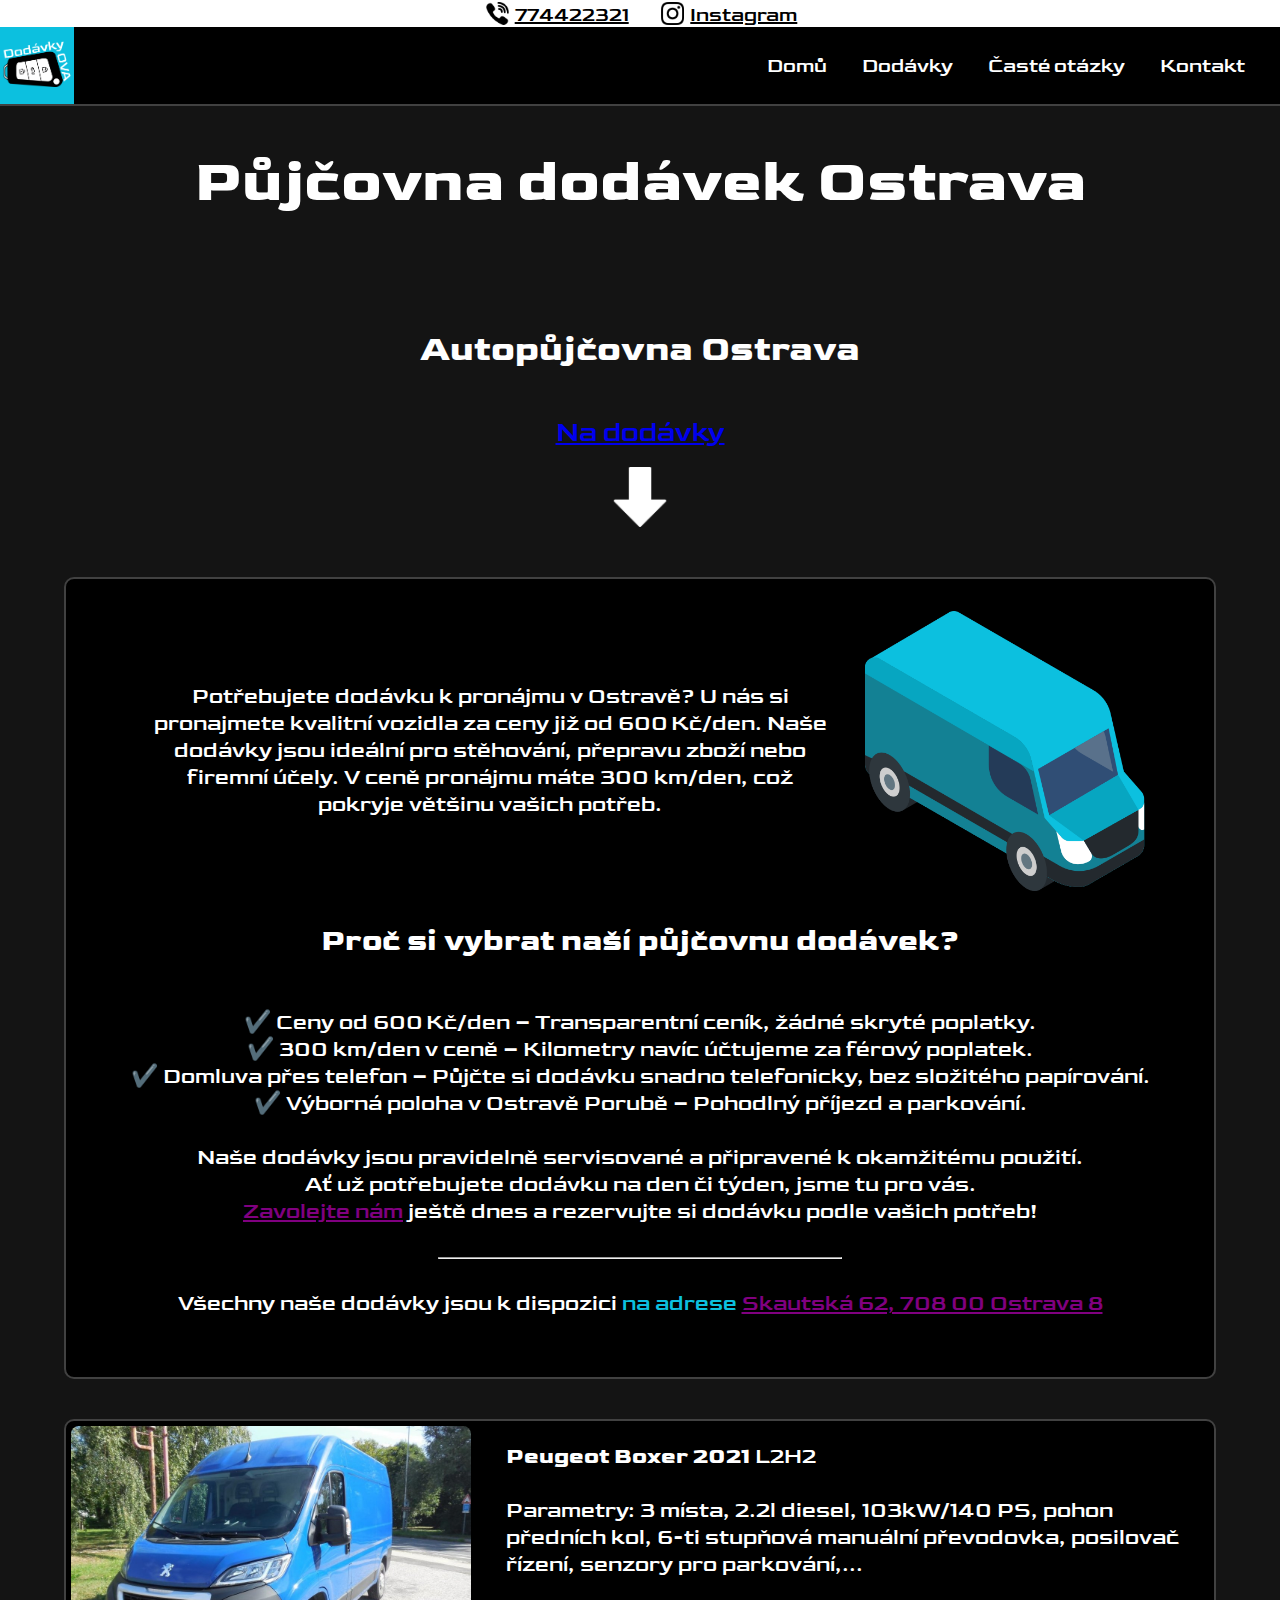
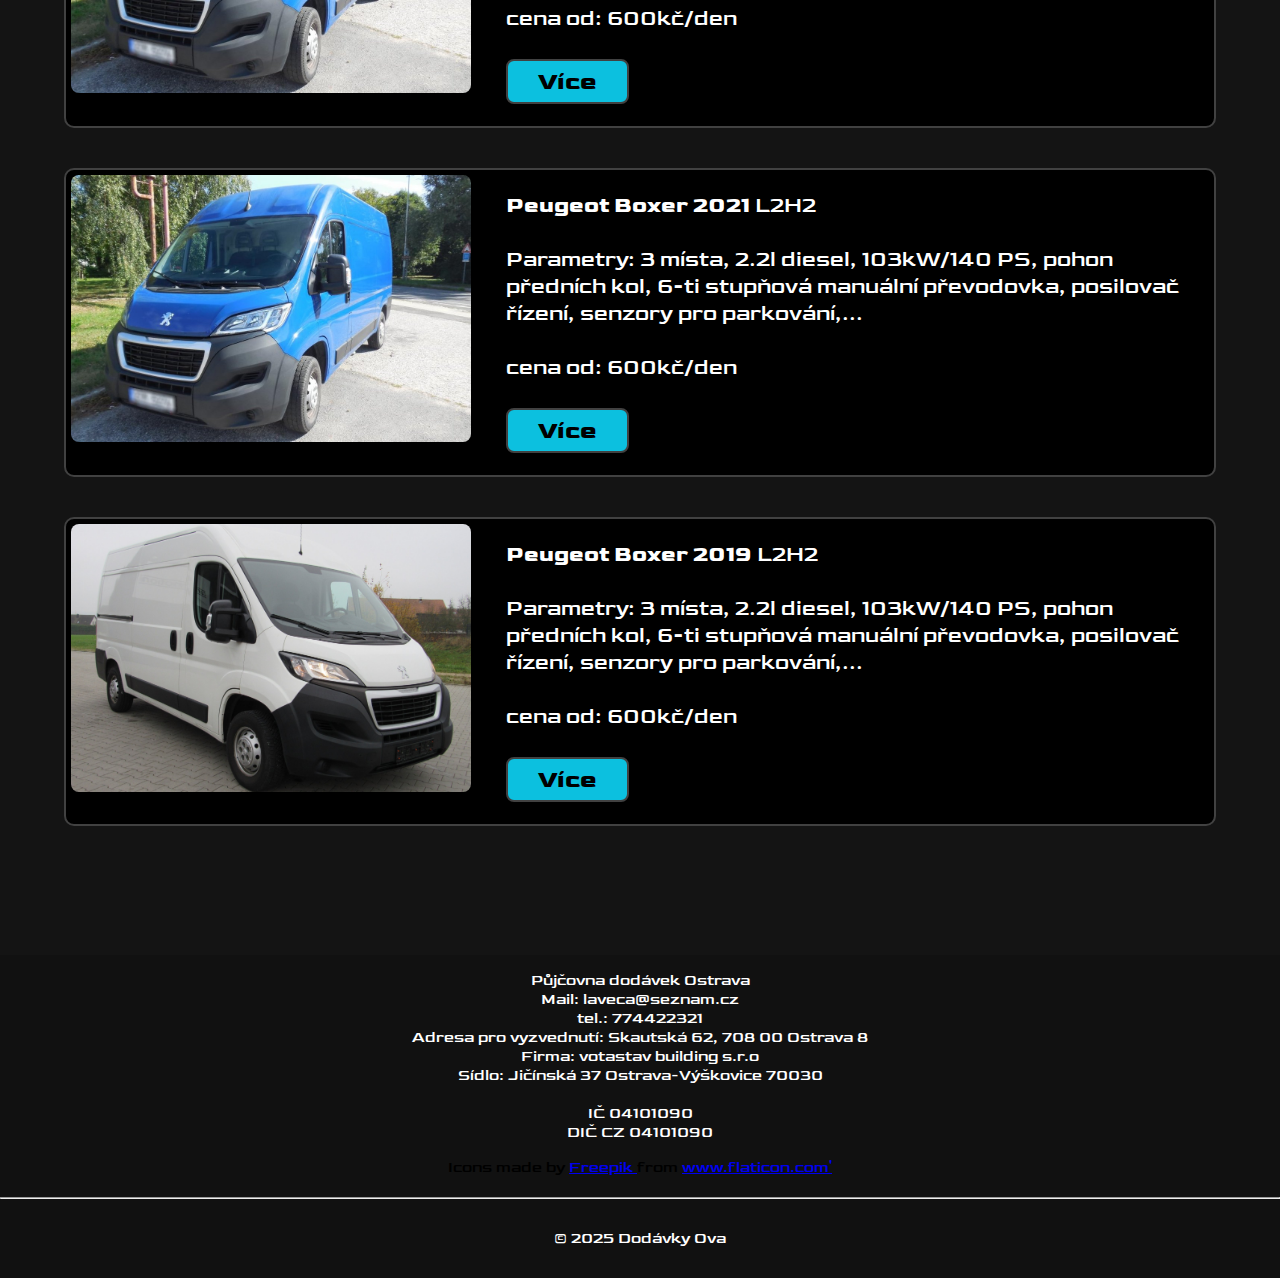
<file: index.html>
<html lang="cz">
<head>
    <meta charset="UTF-8">
    <meta name="viewport" content="width=device-width, initial-scale=1.0">
    <link rel="stylesheet" href="styles.css">
    <title>Půjčovna dodávek Ostrava | Pronájem od 600Kč/den</title> <!--zde je title stránky-->
    <meta name="description" content="Zapůjčení dodávek pro celou Ostravu – výhodné cen od 600kč/den, rychlá domluva po telefonu. Provozovna v Porubě, rezervace ihned bez zbytečného papírování.">
    <meta name="keywords" content="Ostrava, Poruba, Dodávky, půjčovna, levně, dodávka, ostrava, poruba, autopůjčovna, van, pujcovna, autopujcovna, nejlevnejsi, pronajem, dodavky ">
    <meta property="og:title" content="Půjčovna dodávek Ostrava Poruba | Pronájem dodávek | od 600Kč/den">
    <meta property="og:description" content="Půjčovna dodávek v Ostravě Porubě | již od 600Kč/den">
    <meta property="og:image" content="images/logonove2">
    <meta property="og:url" content="https://dodavky-ova.cz">
    <link rel="preconnect" href="https://fonts.googleapis.com">
<link rel="preconnect" href="https://fonts.gstatic.com" crossorigin>
<link href="https://fonts.googleapis.com/css2?family=Goldman:wght@400;700&display=swap" rel="stylesheet">
<link rel="icon" type="image/png" href="images/favicon/favicon-96x96.png" sizes="96x96" />
<link rel="icon" type="image/svg+xml" href="images/favicon/favicon.svg" />
<link rel="shortcut icon" href="images/favicon/favicon.ico" />
<link rel="apple-touch-icon" sizes="180x180" href="images/favicon/apple-touch-icon.png" />
<link rel="manifest" href="/site.webmanifest" />
<script src="js/script.js"></script>

<!-- Google tag (gtag.js) -->
<script async src="https://www.googletagmanager.com/gtag/js?id=AW-16927753820">
</script>
<script>
  window.dataLayer = window.dataLayer || [];
  function gtag(){dataLayer.push(arguments);}
  gtag('js', new Date());

  gtag('config', 'AW-16927753820');
</script>

<!-- Google Tag Manager -->
<script>(function(w,d,s,l,i){w[l]=w[l]||[];w[l].push({'gtm.start':
  new Date().getTime(),event:'gtm.js'});var f=d.getElementsByTagName(s)[0],
  j=d.createElement(s),dl=l!='dataLayer'?'&l='+l:'';j.async=true;j.src=
  'https://www.googletagmanager.com/gtm.js?id='+i+dl;f.parentNode.insertBefore(j,f);
  })(window,document,'script','dataLayer','GTM-NV87DPQT');</script>
  <!-- End Google Tag Manager -->

  <script type="application/ld+json">
    {
      "@context": "https://schema.org",
      "@type": "WebSite",
      "name": "Dodávky Ova",
      "url": "https://dodavky-ova.cz",
      "potentialAction": {
        "@type": "SearchAction",
        "target": "https://dodavky-ova.cz/?s={search_term_string}",
        "query-input": "required name=search_term_string"
      }
    }
    </script>
  
    <script type="application/ld+json">
      {
        "@context": "https://schema.org",
        "@type": "LocalBusiness",
        "name": "Dodávky Ova",
        "image": "https://dodavky-ova.cz/logo.png",
        "url": "https://dodavky-ova.cz",
        "telephone": "+420774422321",
        "email": "laveca@seznam.cz",
        "address": {
          "@type": "PostalAddress",
          "streetAddress": "Skautská 62",
          "addressLocality": "Ostrava",
          "postalCode": "708 00",
          "addressCountry": "CZ"
        },
        "openingHours": "Mo-Fr 07:00-17:00",
        "priceRange": "600 Kč - 1300 Kč/den",
        "description": "Půjčovna dodávek v Ostravě s cenami od 600 Kč/den. Nabízíme kvalitní dodávky pro stěhování, přepravu zboží a další účely."
      }
      </script>
  
      <script type="application/ld+json">
        {
          "@context": "https://schema.org",
          "@type": "BreadcrumbList",
          "itemListElement": [
            {
              "@type": "ListItem",
              "position": 1,
              "name": "Domů",
              "item": "https://dodavky-ova.cz"
            },
            {
              "@type": "ListItem",
              "position": 2,
              "name": "Dodávky",
              "item": "https://dodavky-ova.cz/dodavky"
            },
            {
              "@type": "ListItem",
              "position": 3,
              "name": "Ceník",
              "item": "https://dodavky-ova.cz/cenik.html"
            }
          ]
        }
        </script>
        
</head>

<!---->

<body>
  <!-- Google Tag Manager (noscript) -->
<noscript><iframe src="https://www.googletagmanager.com/ns.html?id=GTM-NV87DPQT"
  height="0" width="0" style="display:none;visibility:hidden"></iframe></noscript>
  <!-- End Google Tag Manager (noscript) -->

  <nav class="phonebar">
    <div>
      <a href="tel:774422321"><img src="images/phone.png" alt=""></a>
      <a href="tel:774422321">774422321</a>
      <a href="https://www.instagram.com/dodavky_ova?igsh=MTd2emI0NW1hb2FsaQ==" style="margin-left: 2%;" target="_blank"><img src="images/instagram_black.png" alt=""></a>
      <a href="https://www.instagram.com/dodavky_ova?igsh=MTd2emI0NW1hb2FsaQ==" target="_blank">Instagram</a>
    </div>
  </nav>
    <nav class="navbar">
      <div class="logo-container">
        <a href="index.html"><img id="navbarlogo" src="images/logonove2.png"></a>
      </div>
        <ul class="nav-links">
          <li><a href="index.html">Domů</a></li>
          <li><a href="dodavky.html">Dodávky</a></li>
          <li><a href="otazky.html">Časté otázky</a></li>
          <li><a href="kontakt.html">Kontakt</a></li>
        </ul>
        <div class="hamburger" onclick="toggleNavbar()">
          <span></span>
          <span></span>
          <span></span>
        </div>
      </nav>
 



    <h1 style="text-align: center;">Půjčovna dodávek Ostrava </h1>
    <h2 style="text-align: center;  padding-bottom: 15px;">Autopůjčovna Ostrava</h2>

    <a href="#cilova-sekce" class="scroll-button" style="text-align: center; margin-top: 30px; margin-bottom: 8px; font-size: 28px;">Na dodávky</a>
    <a href="#cilova-sekce" class="scrpůů-button" style=" align-self: center;" ><img src="images/down-arrow.png" alt="" style="width: 60px; height: auto; margin-bottom: 30px; margin-top: 10px;"></a>


    <div class="mycontainer" style="background-color: #000000;" >
      <div class="mycontainer" style="border-color: #000000;">
        <p>
          Potřebujete dodávku k pronájmu v Ostravě? U nás si pronajmete kvalitní vozidla za ceny již od 600 Kč/den. Naše dodávky jsou ideální pro stěhování, přepravu zboží nebo firemní účely. V ceně pronájmu máte 300 km/den, což pokryje většinu vašich potřeb.
        </p>
        <img id="indexphoneimg" src="images/vanicon1.png" alt="">
      </div>
        <h3>Proč si vybrat naší půjčovnu dodávek?</h2>
        <p>✔️ Ceny od 600 Kč/den – Transparentní ceník, žádné skryté poplatky. <br>
          ✔️ 300 km/den v ceně – Kilometry navíc účtujeme za férový poplatek. <br>
          ✔️ Domluva přes telefon – Půjčte si dodávku snadno telefonicky, bez složitého papírování. <br>
          ✔️ Výborná poloha v Ostravě Porubě – Pohodlný příjezd a parkování. <br><br>
          
          Naše dodávky jsou pravidelně servisované a připravené k okamžitému použití.<br> Ať už potřebujete dodávku na den či týden, jsme tu pro vás.<br>
          
          <a href="kontakt.html" id="links">Zavolejte nám</a> ještě dnes a rezervujte si dodávku podle vašich potřeb!</p>
          <hr style="width: 35%; margin-top: 10px;">
          <p  style="margin-bottom: 60px;">Všechny naše dodávky jsou k dispozici <mark style="color: #0cc0df; background-color: black;">na adrese </mark><a href="https://www.google.com/maps?ll=49.823202,18.177013&z=18&t=m&hl=cs&gl=CZ&mapclient=embed&q=49%C2%B049%2723.5%22N+18%C2%B010%2739.6%22E+49.823194,+18.177667@49.8231944,18.1776667" id="links">Skautská 62, 708 00 Ostrava 8</a></p>
    </div>

    
    <div class="mycontainernabidka" style="background-color: #000000";  id="cilova-sekce">
      <a href="peugeotboxer2021.html"><img src="images/pic1peugeotboxer2021blue.jpeg" alt=""></a>
      <p style="text-align: left;" ><strong>Peugeot Boxer 2021 </strong>L2H2<br><br>Parametry: 3 místa, 
        2.2l diesel, 103kW/140 PS, pohon předních kol, 6-ti stupňová manuální převodovka, posilovač řízení, 
        senzory pro parkování,... <br><br>
        cena od: 600kč/den
      <br><br><a href="peugeotboxer2021.html"><button id="button1">Více</button></a> </p>
    </div>
  
    <div class="mycontainernabidka" style="background-color: #000000";>
      <a href="peugeotboxer2021_2.html"><img src="images/pic1peugeotboxer2021blue.jpeg" alt=""></a>
      <p style="text-align: left;" ><strong>Peugeot Boxer 2021 </strong>L2H2<br><br>Parametry: 3 místa, 
        2.2l diesel, 103kW/140 PS, pohon předních kol, 6-ti stupňová manuální převodovka, posilovač řízení, 
        senzory pro parkování,... <br><br>
        cena od: 600kč/den
        <br><br><a href="peugeotboxer2021_2.html"><button id="button1">Více</button></a> </p>
    </div>
  
    <div class="mycontainernabidka" style="background-color: #000000";>
      <a href="peugeotboxer2019.html"><img src="images/pic1peugeotboxer2019white.jpg" alt=""></a>
      <p style="text-align: left; " ><strong>Peugeot Boxer 2019 </strong>L2H2<br><br>Parametry: 3 místa, 
        2.2l diesel, 103kW/140 PS, pohon předních kol, 6-ti stupňová manuální převodovka, posilovač řízení, 
        senzory pro parkování,... <br><br>
        cena od: 600kč/den
        <br><br><a href="peugeotboxer2019.html"><button id="button1">Více</button></a> </p>
    </div>

    
    <p style="padding-top: 400px;"></p>

    <footer>
      <p>
        Půjčovna dodávek Ostrava<br>
        Mail: laveca@seznam.cz <br>
        tel.: 774422321 <br>
        Adresa pro vyzvednutí: Skautská 62, 708 00 Ostrava 8<br>
        Firma: votastav building s.r.o <br>
        Sídlo: Jičínská 37 Ostrava-Výškovice 70030 <br><br>
        IČ 04101090 <br>
        DIČ  CZ 04101090
      </p>
      <div style="margin-bottom: 20px;"> Icons made by <a href="https://www.flaticon.com/authors/freepik" title="Freepik"> Freepik </a> from <a href="https://www.flaticon.com/" title="Flaticon">www.flaticon.com'</a></div>
      <hr>
      <p style="margin-top: 30px; margin-bottom: 30px;">&copy; 2025 Dodávky Ova</p>
</footer>

</body>
</html>
</file>
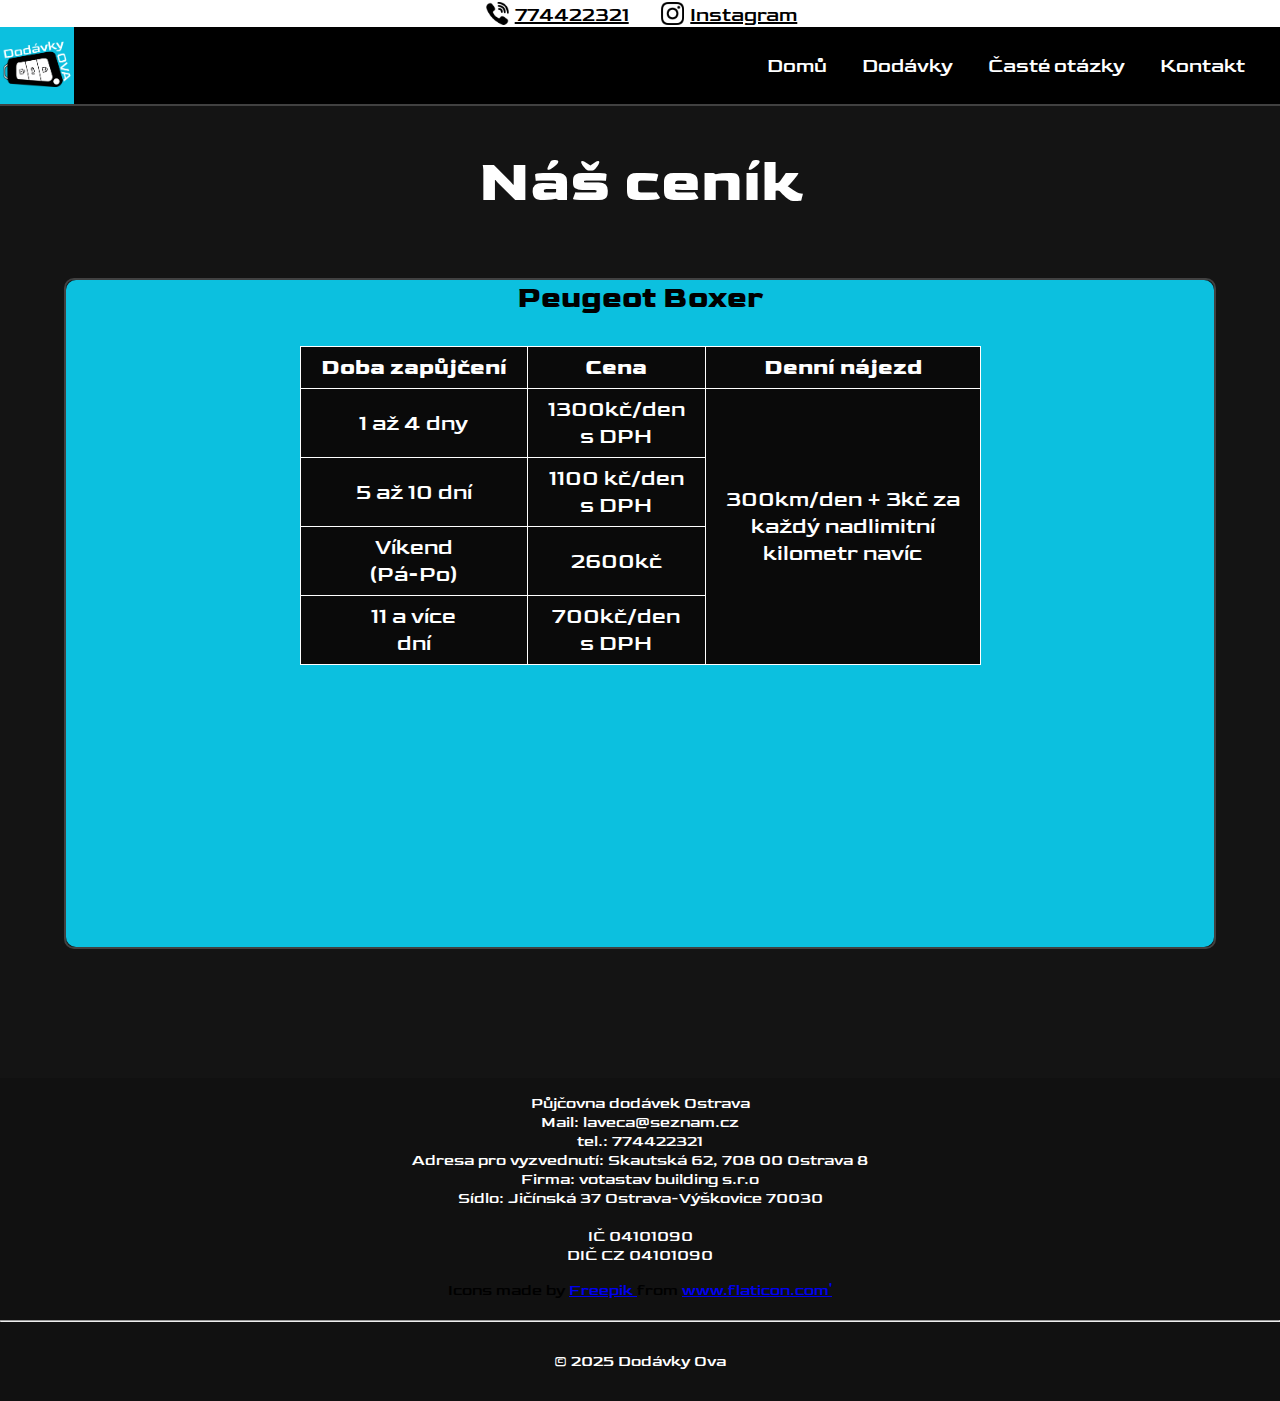
<file: cenik.html>
<html lang="cz">
<head>
    <meta charset="UTF-8">
    <meta name="viewport" content="width=device-width, initial-scale=1.0">
    <link rel="stylesheet" href="styles.css">
    <title>Půjčovna dodávek Ostrava | Pronájem od 600Kč/den</title> <!--zde je title stránky-->
    <meta name="description" content="Zapůjčení dodávek pro celou Ostravu – výhodné cen od 600kč/den, rychlá domluva po telefonu. Provozovna v Porubě, rezervace ihned bez zbytečného papírování.">
    <meta name="keywords" content="Ostrava, Poruba, Dodávky, půjčovna, levně, dodávka, ostrava, poruba, autopůjčovna, van, pujcovna, autopujcovna, nejlevnejsi, pronajem, dodavky ">
    <meta property="og:title" content="Půjčovna dodávek Ostrava Poruba | Pronájem dodávek | od 600Kč/den">
    <meta property="og:description" content="Půjčovna dodávek v Ostravě Porubě | již od 600Kč/den">
    <meta property="og:image" content="images/logonove2">
    <meta property="og:url" content="https://dodavky-ova.cz">
    <link rel="preconnect" href="https://fonts.googleapis.com">
<link rel="preconnect" href="https://fonts.gstatic.com" crossorigin>
<link href="https://fonts.googleapis.com/css2?family=Goldman:wght@400;700&display=swap" rel="stylesheet">
<link rel="icon" type="image/png" href="images/favicon/favicon-96x96.png" sizes="96x96" />
<link rel="icon" type="image/svg+xml" href="images/favicon/favicon.svg" />
<link rel="shortcut icon" href="images/favicon/favicon.ico" />
<link rel="apple-touch-icon" sizes="180x180" href="images/favicon/apple-touch-icon.png" />
<link rel="manifest" href="/site.webmanifest" />
<script src="js/script.js"></script>

<!-- Google tag (gtag.js) -->
<script async src="https://www.googletagmanager.com/gtag/js?id=AW-16927753820">
</script>
<script>
  window.dataLayer = window.dataLayer || [];
  function gtag(){dataLayer.push(arguments);}
  gtag('js', new Date());

  gtag('config', 'AW-16927753820');
</script>

<!-- Google Tag Manager -->
<script>(function(w,d,s,l,i){w[l]=w[l]||[];w[l].push({'gtm.start':
  new Date().getTime(),event:'gtm.js'});var f=d.getElementsByTagName(s)[0],
  j=d.createElement(s),dl=l!='dataLayer'?'&l='+l:'';j.async=true;j.src=
  'https://www.googletagmanager.com/gtm.js?id='+i+dl;f.parentNode.insertBefore(j,f);
  })(window,document,'script','dataLayer','GTM-NV87DPQT');</script>
  <!-- End Google Tag Manager -->
</head>

<!---->

<body>
  <!-- Google Tag Manager (noscript) -->
<noscript><iframe src="https://www.googletagmanager.com/ns.html?id=GTM-NV87DPQT"
  height="0" width="0" style="display:none;visibility:hidden"></iframe></noscript>
  <!-- End Google Tag Manager (noscript) -->
  <nav class="phonebar">
    <div>
      <a href="tel:774422321"><img src="images/phone.png" alt=""></a>
      <a href="tel:774422321">774422321</a>
      <a href="https://www.instagram.com/dodavky_ova?igsh=MTd2emI0NW1hb2FsaQ==" style="margin-left: 2%;" target="_blank"><img src="images/instagram_black.png" alt=""></a>
      <a href="https://www.instagram.com/dodavky_ova?igsh=MTd2emI0NW1hb2FsaQ==" target="_blank">Instagram</a>
    </div>
  </nav>

    <nav class="navbar">
      <div class="logo-container">
        <a href="index.html"><img id="navbarlogo" src="images/logonove2.png"></a>
      </div>
        <ul class="nav-links">
          <li><a href="index.html">Domů</a></li>
          <li><a href="dodavky.html">Dodávky</a></li>
          <li><a href="otazky.html">Časté otázky</a></li>
          <li><a href="kontakt.html">Kontakt</a></li>
        </ul>
        <div class="hamburger" onclick="toggleNavbar()">
          <span></span>
          <span></span>
          <span></span>
        </div>
      </nav>
 



    <h1 style="text-align: center;">Náš ceník</h1>

    
    <div class="mycontainer" style="grid-template-columns: 100%; display: grid;">
        <div style="background-color: #0cc0df;">
            <h3 style="color: black">Peugeot Boxer</h3>
            
            <div>
                <table>
                    <tr>
                      <th>Doba zapůjčení</th>
                      <th>Cena</th>
                      <th>Denní nájezd</th>
                    </tr>
                    <tr>
                        <td>1 až 4 dny</td>
                        <td>1300kč/den<br> s DPH</td>
                        <td rowspan="4">300km/den + 3kč za <br>každý nadlimitní<br> kilometr navíc</td>
                    </tr>
                    <tr>
                        <td>5 až 10 dní</td>
                        <td>1100 kč/den<br> s DPH</td>
                    </tr>
                    <tr>
                        <td>Víkend<br> (Pá-Po)</td>
                        <td>2600kč</td>
                    </tr>
                    <tr>
                        <td>11 a více<br> dní</td>
                        <td>700kč/den<br>s DPH</td>
                    </tr>
                </table>
            </div>
            <p style="padding-bottom: 200px;"></p>
            
        </div>
    </div>

    <p style="padding-top: 400px;"></p>

    <footer>
      <p>
        Půjčovna dodávek Ostrava<br>
        Mail: laveca@seznam.cz <br>
        tel.: 774422321 <br>
        Adresa pro vyzvednutí: Skautská 62, 708 00 Ostrava 8<br>
        Firma: votastav building s.r.o <br>
        Sídlo: Jičínská 37 Ostrava-Výškovice 70030 <br><br>
        IČ 04101090 <br>
        DIČ  CZ 04101090
      </p>
      <div style="margin-bottom: 20px;"> Icons made by <a href="https://www.flaticon.com/authors/freepik" title="Freepik"> Freepik </a> from <a href="https://www.flaticon.com/" title="Flaticon">www.flaticon.com'</a></div>
      <hr>
      <p style="margin-top: 30px; margin-bottom: 30px;">&copy; 2025 Dodávky Ova</p>
    </footer>
</body>
</html>
</file>
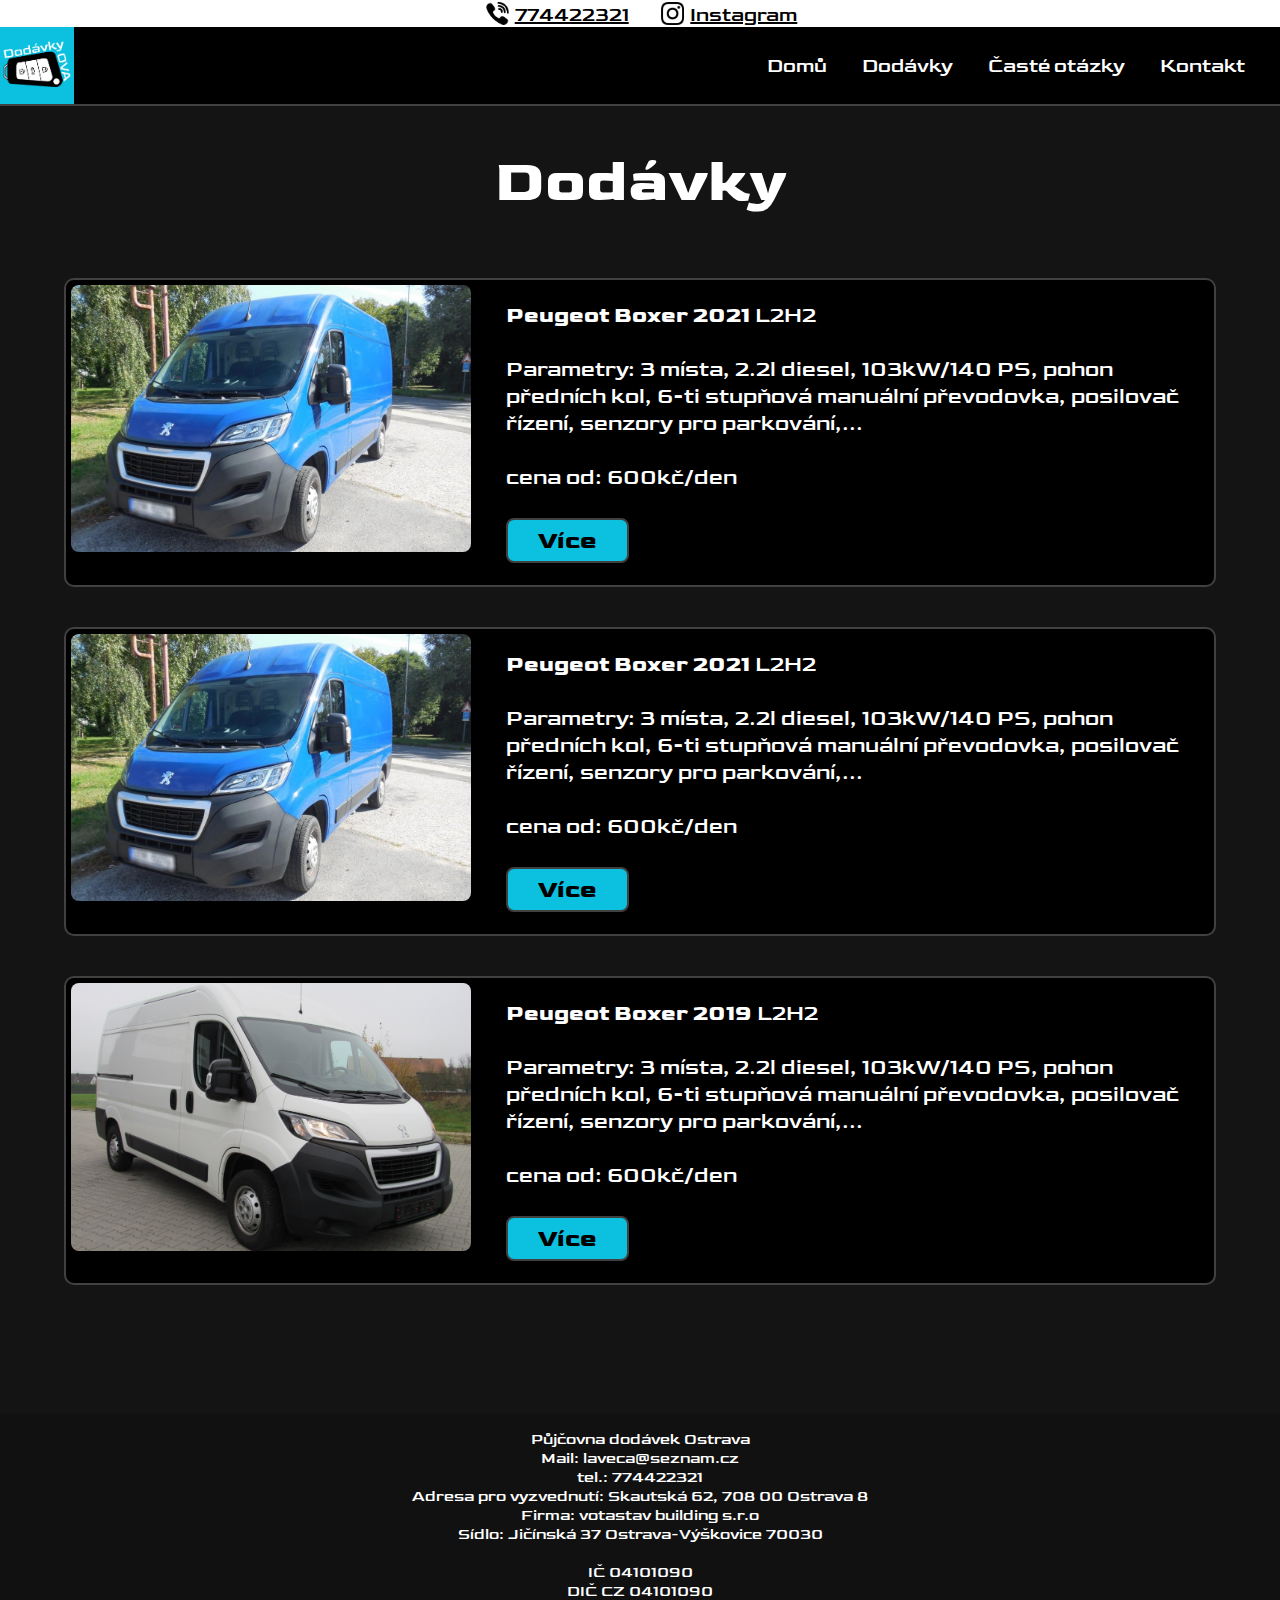
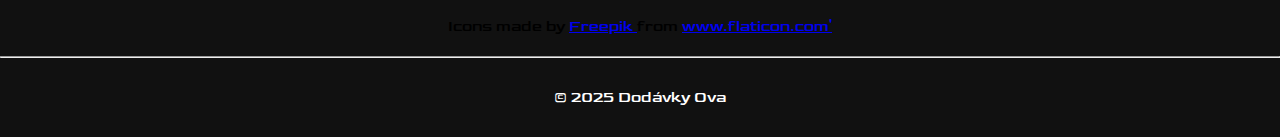
<file: dodavky.html>
<html lang="cz">
<head>
    <meta charset="UTF-8">
    <meta name="viewport" content="width=device-width, initial-scale=1.0">
    <link rel="stylesheet" href="styles.css">
    <title>Půjčovna dodávek Ostrava | Pronájem od 600Kč/den</title> <!--zde je title stránky-->
    <meta name="description" content="Zapůjčení dodávek pro celou Ostravu – výhodné cen od 600kč/den, rychlá domluva po telefonu. Provozovna v Porubě, rezervace ihned bez zbytečného papírování.">
    <meta name="keywords" content="Ostrava, Poruba, Dodávky, půjčovna, levně, dodávka, ostrava, poruba, autopůjčovna, van, pujcovna, autopujcovna, nejlevnejsi, pronajem, dodavky ">
    <meta property="og:title" content="Půjčovna dodávek Ostrava Poruba | Pronájem dodávek | od 600Kč/den">
    <meta property="og:description" content="Půjčovna dodávek v Ostravě Porubě | již od 600Kč/den">
    <meta property="og:image" content="images/logonove2">
    <meta property="og:url" content="https://dodavky-ova.cz">
    <link rel="preconnect" href="https://fonts.googleapis.com">
<link rel="preconnect" href="https://fonts.gstatic.com" crossorigin>
<link href="https://fonts.googleapis.com/css2?family=Goldman:wght@400;700&display=swap" rel="stylesheet">
<link rel="icon" type="image/png" href="images/favicon/favicon-96x96.png" sizes="96x96" />
<link rel="icon" type="image/svg+xml" href="images/favicon/favicon.svg" />
<link rel="shortcut icon" href="images/favicon/favicon.ico" />
<link rel="apple-touch-icon" sizes="180x180" href="images/favicon/apple-touch-icon.png" />
<link rel="manifest" href="/site.webmanifest" />
<script src="https://ajax.googleapis.com/ajax/libs/jquery/3.6.0/jquery.min.js"></script>
<script src="js/script.js"></script>


<!-- Google tag (gtag.js) -->
<script async src="https://www.googletagmanager.com/gtag/js?id=AW-16927753820">
</script>
<script>
  window.dataLayer = window.dataLayer || [];
  function gtag(){dataLayer.push(arguments);}
  gtag('js', new Date());

  gtag('config', 'AW-16927753820');
</script>

<!-- Google Tag Manager -->
<script>(function(w,d,s,l,i){w[l]=w[l]||[];w[l].push({'gtm.start':
  new Date().getTime(),event:'gtm.js'});var f=d.getElementsByTagName(s)[0],
  j=d.createElement(s),dl=l!='dataLayer'?'&l='+l:'';j.async=true;j.src=
  'https://www.googletagmanager.com/gtm.js?id='+i+dl;f.parentNode.insertBefore(j,f);
  })(window,document,'script','dataLayer','GTM-NV87DPQT');</script>
  <!-- End Google Tag Manager -->
</head>

<!---->

<body>
  <!-- Google Tag Manager (noscript) -->
<noscript><iframe src="https://www.googletagmanager.com/ns.html?id=GTM-NV87DPQT"
  height="0" width="0" style="display:none;visibility:hidden"></iframe></noscript>
  <!-- End Google Tag Manager (noscript) -->
  <nav class="phonebar">
    <div>
      <a href="tel:774422321"><img src="images/phone.png" alt=""></a>
      <a href="tel:774422321">774422321</a>
      <a href="https://www.instagram.com/dodavky_ova?igsh=MTd2emI0NW1hb2FsaQ==" style="margin-left: 2%;" target="_blank"><img src="images/instagram_black.png" alt=""></a>
      <a href="https://www.instagram.com/dodavky_ova?igsh=MTd2emI0NW1hb2FsaQ==" target="_blank">Instagram</a>
    </div>
  </nav>
  
  <nav class="navbar">
    <div class="logo-container">
      <a href="index.html"><img id="navbarlogo" src="images/logonove2.png"></a>
    </div>
    <ul class="nav-links">
      <li><a href="index.html">Domů</a></li>
      <li><a href="dodavky.html">Dodávky</a></li>
      <li><a href="otazky.html">Časté otázky</a></li>
      <li><a href="kontakt.html">Kontakt</a></li>
    </ul>
    <div class="hamburger" onclick="toggleNavbar()">
      <span></span>
      <span></span>
      <span></span>
    </div>
  </nav>
 



    <h1 style="text-align: center;">Dodávky</h1>

    
    <div class="mycontainernabidka" style="background-color: #000000";>
      <a href="peugeotboxer2021.html"><img src="images/pic1peugeotboxer2021blue.jpeg" alt=""></a>
      <p style="text-align: left;" ><strong>Peugeot Boxer 2021 </strong>L2H2<br><br>Parametry: 3 místa, 
        2.2l diesel, 103kW/140 PS, pohon předních kol, 6-ti stupňová manuální převodovka, posilovač řízení, 
        senzory pro parkování,... <br><br>
        cena od: 600kč/den
      <br><br><a href="peugeotboxer2021.html"><button id="button1">Více</button></a> </p>
    </div>
  
    <div class="mycontainernabidka" style="background-color: #000000";>
      <a href="peugeotboxer2021_2.html"><img src="images/pic1peugeotboxer2021blue.jpeg" alt=""></a>
      <p style="text-align: left;" ><strong>Peugeot Boxer 2021 </strong>L2H2<br><br>Parametry: 3 místa, 
        2.2l diesel, 103kW/140 PS, pohon předních kol, 6-ti stupňová manuální převodovka, posilovač řízení, 
        senzory pro parkování,... <br><br>
        cena od: 600kč/den
        <br><br><a href="peugeotboxer2021_2.html"><button id="button1">Více</button></a> </p>
    </div>
  
    <div class="mycontainernabidka" style="background-color: #000000";>
      <a href="peugeotboxer2019.html"><img src="images/pic1peugeotboxer2019white.jpg" alt=""></a>
      <p style="text-align: left; " ><strong>Peugeot Boxer 2019 </strong>L2H2<br><br>Parametry: 3 místa, 
        2.2l diesel, 103kW/140 PS, pohon předních kol, 6-ti stupňová manuální převodovka, posilovač řízení, 
        senzory pro parkování,... <br><br>
        cena od: 600kč/den
        <br><br><a href="peugeotboxer2019.html"><button id="button1">Více</button></a> </p>
    </div>
    
    <p style="padding-top: 400px;"></p>

    <footer>
      <p>
        Půjčovna dodávek Ostrava<br>
        Mail: laveca@seznam.cz <br>
        tel.: 774422321 <br>
        Adresa pro vyzvednutí: Skautská 62, 708 00 Ostrava 8<br>
        Firma: votastav building s.r.o <br>
        Sídlo: Jičínská 37 Ostrava-Výškovice 70030 <br><br>
        IČ 04101090 <br>
        DIČ  CZ 04101090
      </p>
      <div style="margin-bottom: 20px;"> Icons made by <a href="https://www.flaticon.com/authors/freepik" title="Freepik"> Freepik </a> from <a href="https://www.flaticon.com/" title="Flaticon">www.flaticon.com'</a></div>
      <hr>
      <p style="margin-top: 30px; margin-bottom: 30px;">&copy; 2025 Dodávky Ova</p>
    </footer>


</body>
</html>
</file>
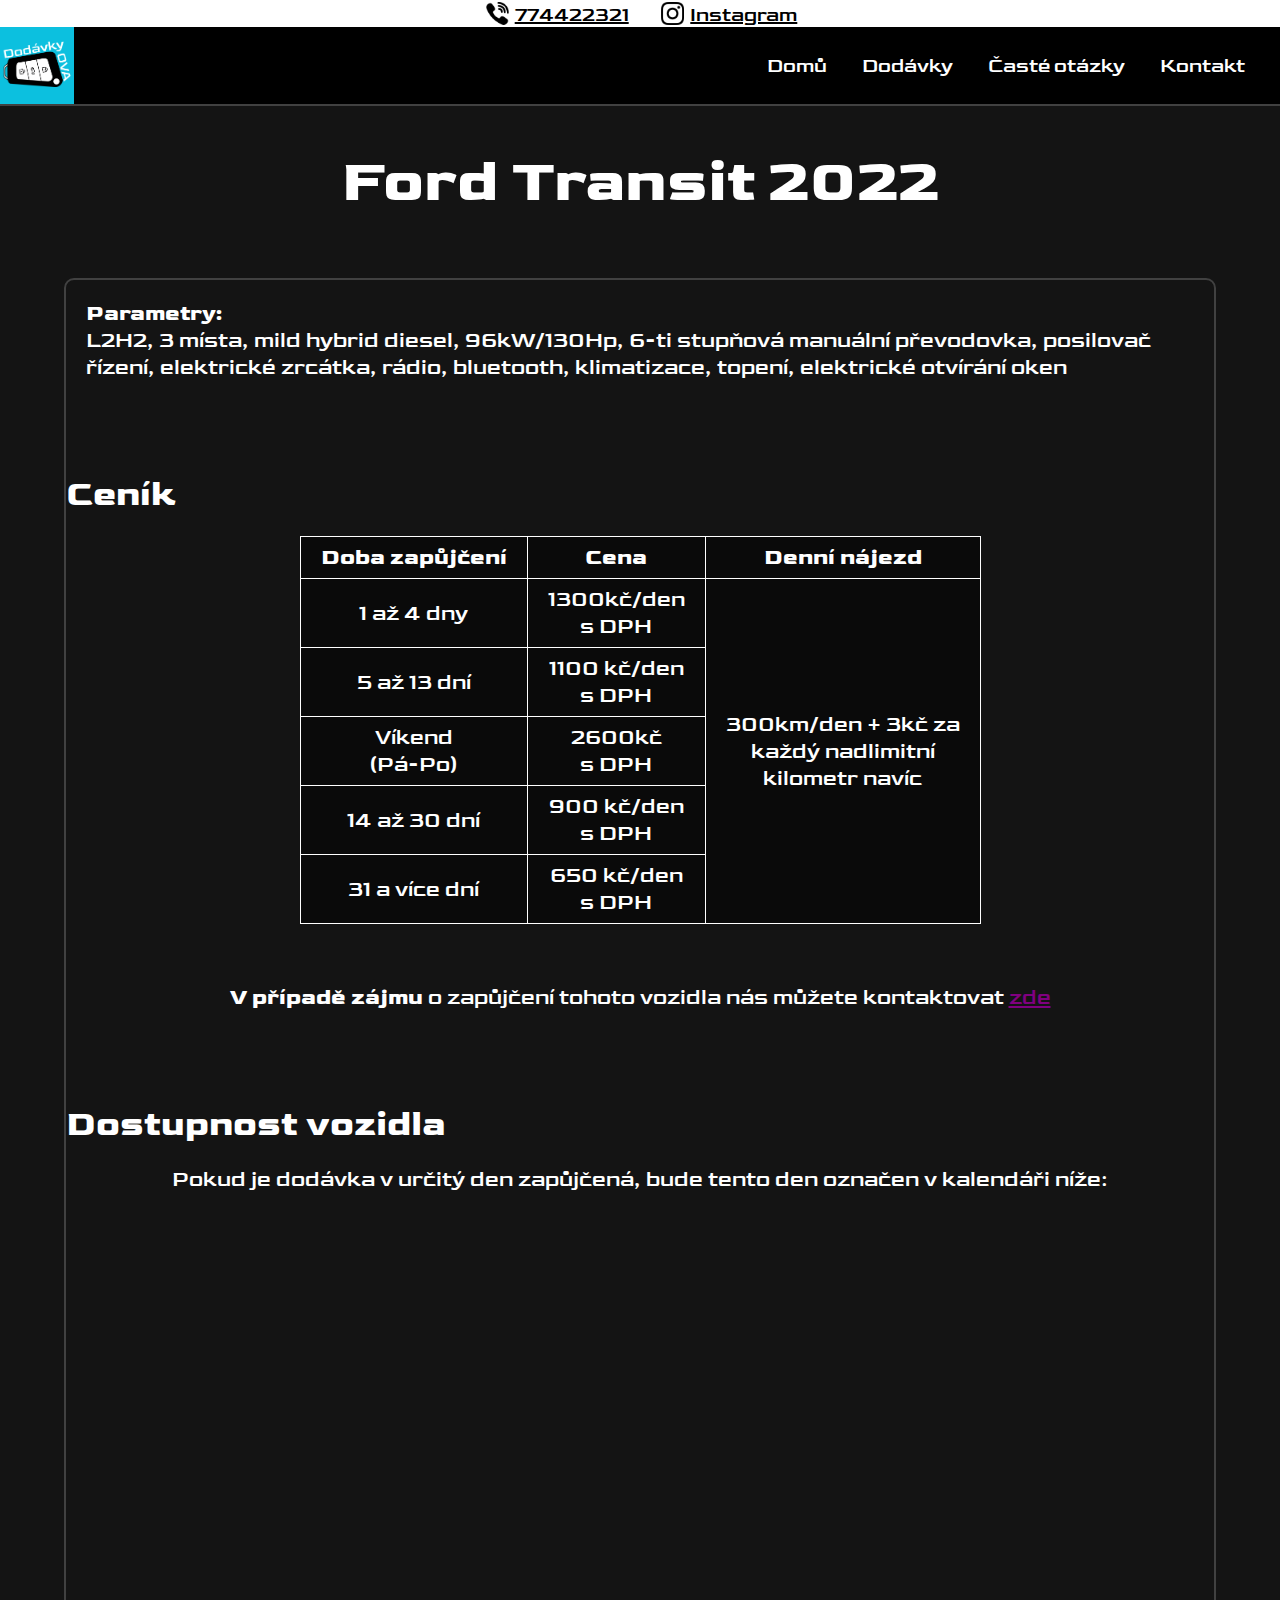
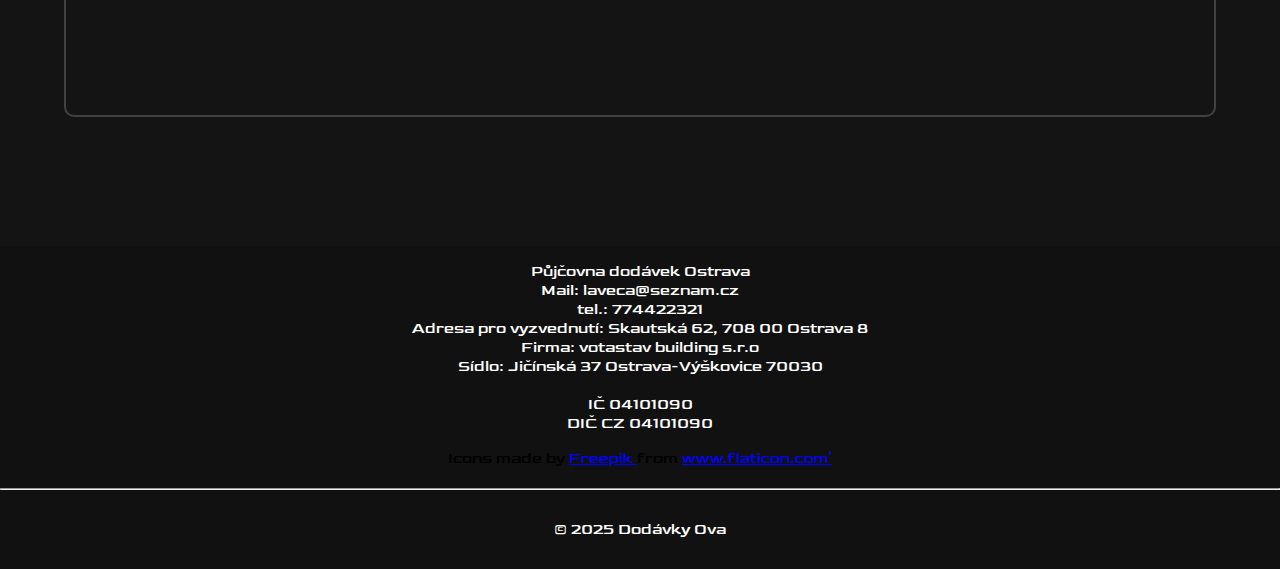
<file: fordtransit2022.html>
<html lang="cz">
<head>
  <meta charset="UTF-8">
  <meta name="viewport" content="width=device-width, initial-scale=1.0">
  <link rel="stylesheet" href="styles.css">
  <title>Půjčovna dodávek Ostrava | Pronájem od 650Kč/den</title> <!--zde je title stránky-->
  <meta name="description" content="Zapůjčení dodávek pro celou Ostravu – výhodné cen od 650kč/den, rychlá domluva po telefonu. Provozovna v Porubě, rezervace ihned bez zbytečného papírování.">
  <meta name="keywords" content="Ostrava, Poruba, Dodávky, půjčovna, levně, dodávka, ostrava, poruba, autopůjčovna, van, pujcovna, autopujcovna, nejlevnejsi, pronajem, dodavky ">
  <meta property="og:title" content="Půjčovna dodávek Ostrava Poruba | Pronájem dodávek | od 650Kč/den">
  <meta property="og:description" content="Půjčovna dodávek v Ostravě Porubě | již od 650Kč/den">
  <meta property="og:type" content="website" />
  <meta property="og:image" content="images/logonove2">
  <meta property="og:url" content="https://dodavky-ova.cz">
  <meta property="og:site_name" content="Dodávky Ova" />
  <link rel="preconnect" href="https://fonts.googleapis.com">
  <link rel="preconnect" href="https://fonts.gstatic.com" crossorigin>
  <link href="https://fonts.googleapis.com/css2?family=Goldman:wght@400;700&display=swap" rel="stylesheet">
  <link rel="icon" type="image/png" href="images/favicon/favicon-96x96.png" sizes="96x96" />
  <link rel="icon" type="image/svg+xml" href="images/favicon/favicon.svg" />
  <link rel="shortcut icon" href="images/favicon/favicon.ico" />
  <link rel="apple-touch-icon" sizes="180x180" href="images/favicon/apple-touch-icon.png" />
  <link rel="manifest" href="/site.webmanifest" />
  <script src="https://ajax.googleapis.com/ajax/libs/jquery/3.6.0/jquery.min.js"></script>
  <script src="/js/script.js"></script>

<!-- Google tag (gtag.js) -->
<script async src="https://www.googletagmanager.com/gtag/js?id=AW-16927753820">
</script>
<script>
  window.dataLayer = window.dataLayer || [];
  function gtag(){dataLayer.push(arguments);}
  gtag('js', new Date());

  gtag('config', 'AW-16927753820');
</script>

<!-- Google Tag Manager -->
<script>(function(w,d,s,l,i){w[l]=w[l]||[];w[l].push({'gtm.start':
  new Date().getTime(),event:'gtm.js'});var f=d.getElementsByTagName(s)[0],
  j=d.createElement(s),dl=l!='dataLayer'?'&l='+l:'';j.async=true;j.src=
  'https://www.googletagmanager.com/gtm.js?id='+i+dl;f.parentNode.insertBefore(j,f);
  })(window,document,'script','dataLayer','GTM-NV87DPQT');</script>
  <!-- End Google Tag Manager -->
</head>



<!---->

<body>
  <!-- Google Tag Manager (noscript) -->
<noscript><iframe src="https://www.googletagmanager.com/ns.html?id=GTM-NV87DPQT"
  height="0" width="0" style="display:none;visibility:hidden"></iframe></noscript>
  <!-- End Google Tag Manager (noscript) -->
  <nav class="phonebar">
    <div>
      <a href="tel:774422321"><img src="images/phone.png" alt=""></a>
      <a href="tel:774422321">774422321</a>
      <a href="https://www.instagram.com/dodavky_ova?igsh=MTd2emI0NW1hb2FsaQ==" style="margin-left: 2%;" target="_blank"><img src="images/instagram_black.png" alt=""></a>
      <a href="https://www.instagram.com/dodavky_ova?igsh=MTd2emI0NW1hb2FsaQ==" target="_blank">Instagram</a>
    </div>
  </nav>

  <nav class="navbar">
    <div class="logo-container">
      <a href="index.html"><img id="navbarlogo" src="images/logonove2.png"></a>
    </div>
    <ul class="nav-links">
      <li><a href="index.html">Domů</a></li>
      <li><a href="dodavky.html">Dodávky</a></li>
      <li><a href="otazky.html">Časté otázky</a></li>
      <li><a href="kontakt.html">Kontakt</a></li>
    </ul>
    <div class="hamburger" onclick="toggleNavbar()">
      <span></span>
      <span></span>
      <span></span>
    </div>
  </nav>
 



    <h1 style="text-align: center;">Ford Transit 2022</h1>

        <div class="mycontainer">

            <p style="text-align: left;" ><strong>Parametry:</strong> <br>
            L2H2, 3 místa, mild hybrid diesel, 96kW/130Hp, 6-ti stupňová manuální převodovka, posilovač 
            řízení, elektrické zrcátka, rádio, bluetooth, klimatizace, topení, 
            elektrické otvírání oken </p>
           
            <h2 style="padding-bottom: 20px;">Ceník</h2>

            <table>
              <tr>
                <th>Doba zapůjčení</th>
                <th>Cena</th>
                <th>Denní nájezd</th>
              </tr>
              <tr>
                  <td>1 až 4 dny</td>
                  <td>1300kč/den<br> s DPH</td>
                  <td rowspan="5">300km/den + 3kč za <br>každý nadlimitní<br> kilometr navíc</td>
              </tr>
              <tr>
                  <td>5 až 13 dní</td>
                  <td>1100 kč/den<br> s DPH</td>
              </tr>
              <tr>
                  <td>Víkend<br> (Pá-Po)</td>
                  <td>2600kč<br> s DPH</td>
              </tr>
              <tr>
                  <td>14 až 30 dní</td>
                  <td>900 kč/den<br> s DPH</td>
              </tr>
              <tr>
                <td>31 a více dní</td>
                <td>650 kč/den<br> s DPH</td>
              </tr>
          </table>
          <p><strong>V případě zájmu</strong> o zapůjčení tohoto vozidla nás můžete kontaktovat <a href="kontakt.html" id="links">zde</a></p>
            <h2>Dostupnost vozidla</h2>
            <p href="" >Pokud je dodávka v určitý den zapůjčená, bude tento den označen v kalendáři níže:</p>

<iframe src="https://calendar.google.com/calendar/embed?height=600&wkst=1&ctz=Europe%2FPrague&showPrint=0&showTz=0&showCalendars=0&src=Y18yNmFlM2RjM2VmYjhiYzFmNzUzMDEyZjc0MWMxMzU5MWVkMjk3NGRlYzU3YWJmMTkyMzBjNzlhZWM1Nzg3NzRkQGdyb3VwLmNhbGVuZGFyLmdvb2dsZS5jb20&color=%233f51b5" style="border-width:0" width="800" height="600" frameborder="0" scrolling="no"></iframe> 
    </div>

    <div class="carousel" id="carousel">
      <button class="carousel-btn prev" onclick="moveSlide(-1)" id="prevBtn">&#10094;</button>
      <div class="carousel-container">
          <div class="carousel-slide" id="carouselSlide">

          </div>
      </div>
      <button class="carousel-btn next" onclick="moveSlide(1)" id="nextBtn">&#10095;</button>
      <button class="fullscreen-btn" onclick="toggleFullscreen()" id="fullscreenBtn">🔍</button>
  </div>
    <p style="padding-top: 400px;"></p>

    <footer>
      <p>
        Půjčovna dodávek Ostrava<br>
        Mail: laveca@seznam.cz <br>
        tel.: 774422321 <br>
        Adresa pro vyzvednutí: Skautská 62, 708 00 Ostrava 8<br>
        Firma: votastav building s.r.o <br>
        Sídlo: Jičínská 37 Ostrava-Výškovice 70030 <br><br>
        IČ 04101090 <br>
        DIČ  CZ 04101090
      </p>
      <div style="margin-bottom: 20px;"> Icons made by <a href="https://www.flaticon.com/authors/freepik" title="Freepik"> Freepik </a> from <a href="https://www.flaticon.com/" title="Flaticon">www.flaticon.com'</a></div>
      <hr>
      <p style="margin-top: 30px; margin-bottom: 30px;">&copy; 2025 Dodávky Ova</p>
    </footer>

</body>
</html>
</file>
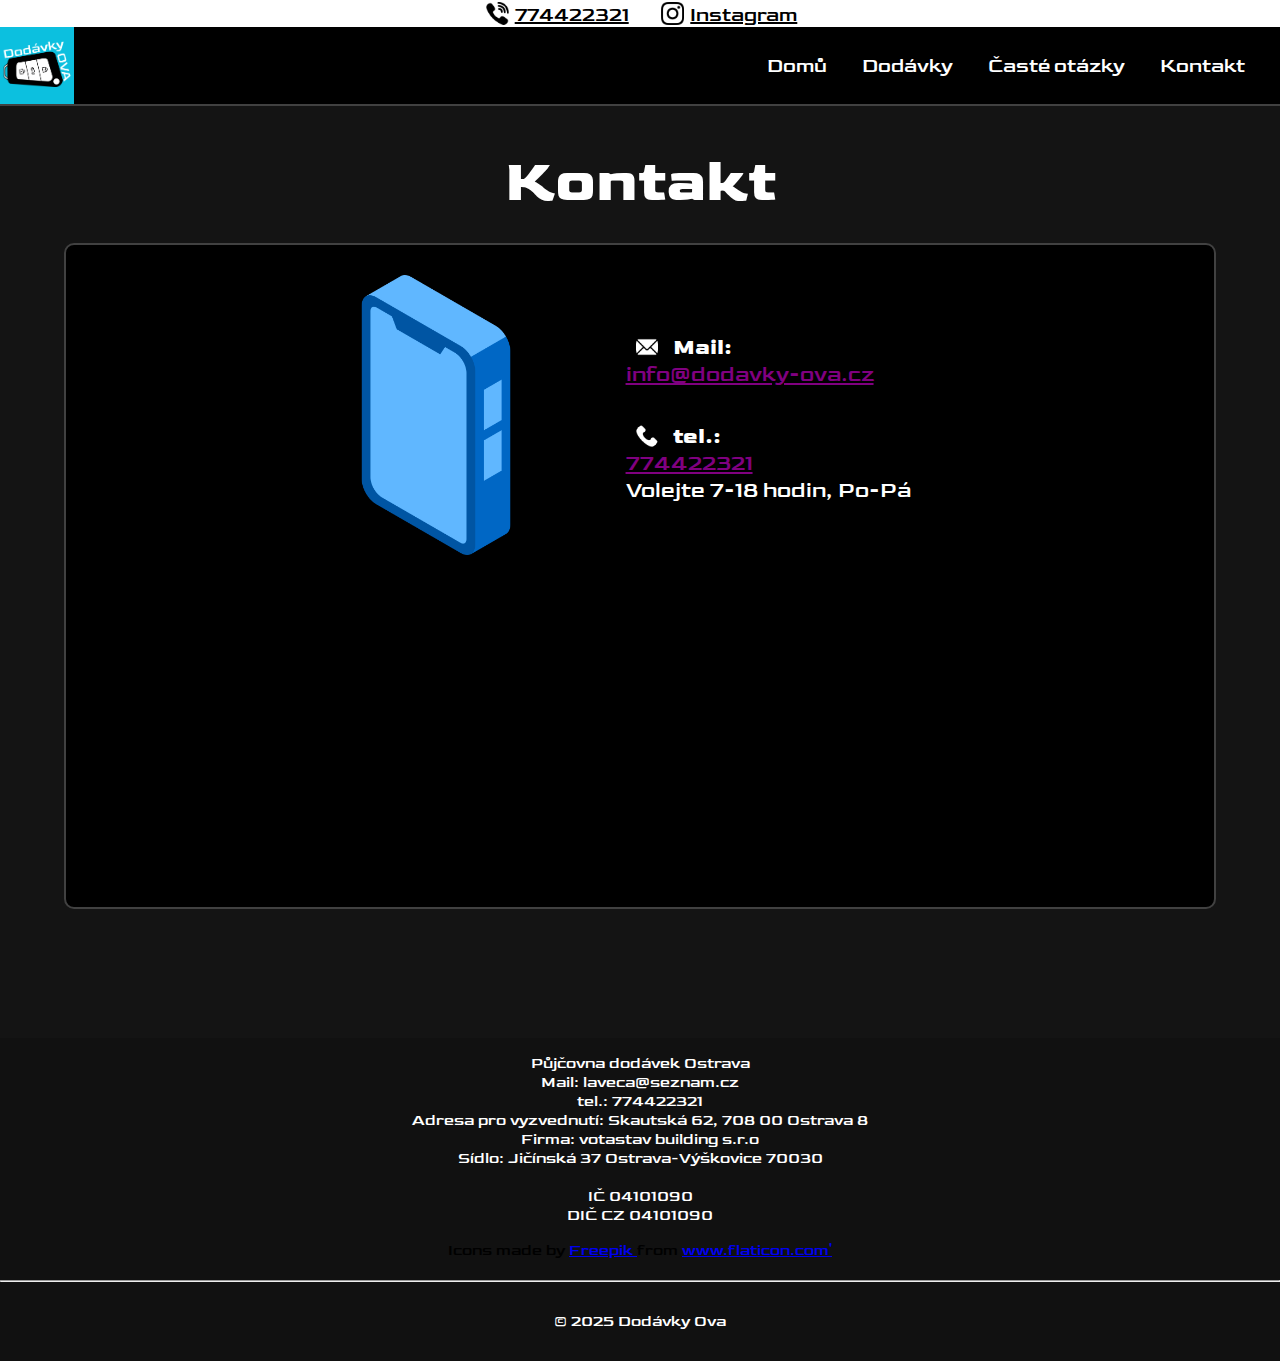
<file: kontakt.html>
<html lang="cz">
<head>
    <meta charset="UTF-8">
    <meta name="viewport" content="width=device-width, initial-scale=1.0">
    <link rel="stylesheet" href="styles.css">
    <title>Půjčovna dodávek Ostrava | Pronájem od 600Kč/den</title> <!--zde je title stránky-->
    <meta name="description" content="Zapůjčení dodávek pro celou Ostravu – výhodné cen od 600kč/den, rychlá domluva po telefonu. Provozovna v Porubě, rezervace ihned bez zbytečného papírování.">
    <meta name="keywords" content="Ostrava, Poruba, Dodávky, půjčovna, levně, dodávka, ostrava, poruba, autopůjčovna, van, pujcovna, autopujcovna, nejlevnejsi, pronajem, dodavky ">
    <meta property="og:title" content="Půjčovna dodávek Ostrava Poruba | Pronájem dodávek | od 600Kč/den">
    <meta property="og:description" content="Půjčovna dodávek v Ostravě Porubě | již od 600Kč/den">
    <meta property="og:image" content="images/logonove2">
    <meta property="og:url" content="https://dodavky-ova.cz">
    <link rel="preconnect" href="https://fonts.googleapis.com">
<link rel="preconnect" href="https://fonts.gstatic.com" crossorigin>
<link href="https://fonts.googleapis.com/css2?family=Goldman:wght@400;700&display=swap" rel="stylesheet">
<link rel="icon" type="image/png" href="images/favicon/favicon-96x96.png" sizes="96x96" />
<link rel="icon" type="image/svg+xml" href="images/favicon/favicon.svg" />
<link rel="shortcut icon" href="images/favicon/favicon.ico" />
<link rel="apple-touch-icon" sizes="180x180" href="images/favicon/apple-touch-icon.png" />
<link rel="manifest" href="/site.webmanifest" />
<script src="js/script.js"></script>


<!-- Google tag (gtag.js) -->
<script async src="https://www.googletagmanager.com/gtag/js?id=AW-16927753820">
</script>
<script>
  window.dataLayer = window.dataLayer || [];
  function gtag(){dataLayer.push(arguments);}
  gtag('js', new Date());

  gtag('config', 'AW-16927753820');
</script>

<!-- Google Tag Manager -->
<script>(function(w,d,s,l,i){w[l]=w[l]||[];w[l].push({'gtm.start':
  new Date().getTime(),event:'gtm.js'});var f=d.getElementsByTagName(s)[0],
  j=d.createElement(s),dl=l!='dataLayer'?'&l='+l:'';j.async=true;j.src=
  'https://www.googletagmanager.com/gtm.js?id='+i+dl;f.parentNode.insertBefore(j,f);
  })(window,document,'script','dataLayer','GTM-NV87DPQT');</script>
  <!-- End Google Tag Manager -->
</head>

<!---->

<body>
  <!-- Google Tag Manager (noscript) -->
<noscript><iframe src="https://www.googletagmanager.com/ns.html?id=GTM-NV87DPQT"
  height="0" width="0" style="display:none;visibility:hidden"></iframe></noscript>
  <!-- End Google Tag Manager (noscript) -->
  <nav class="phonebar">
    <div>
      <a href="tel:774422321"><img src="images/phone.png" alt=""></a>
      <a href="tel:774422321">774422321</a>
      <a href="https://www.instagram.com/dodavky_ova?igsh=MTd2emI0NW1hb2FsaQ==" style="margin-left: 2%;" target="_blank"><img src="images/instagram_black.png" alt=""></a>
      <a href="https://www.instagram.com/dodavky_ova?igsh=MTd2emI0NW1hb2FsaQ==" target="_blank">Instagram</a>
    </div>
  </nav>

    <nav class="navbar">
      <div class="logo-container">
        <a href="index.html"><img id="navbarlogo" src="images/logonove2.png"></a>
       
      </div>
        <ul class="nav-links">
          <li><a href="index.html">Domů</a></li>
          <li><a href="dodavky.html">Dodávky</a></li>
          <li><a href="otazky.html">Časté otázky</a></li>
          <li><a href="kontakt.html">Kontakt</a></li>
        </ul>
        <div class="hamburger" onclick="toggleNavbar()">
          <span></span>
          <span></span>
          <span></span>
        </div>
      </nav>
 



    <h1 style="text-align: center;">Kontakt</h1>
        
        <div class="mycontainer" style=" background-color: #000000; align-items: center; grid-template-columns: 47% 53%; justify-content: center; margin-top: -15px; ">

            <p style="grid-column: 1; text-align: right;">
              <img id="indexphoneimg" src="images/vanicon2.png" alt="" >
            </p>
            <p style="grid-column: 2; text-align: left;">
              <img src="images/white_email.png" alt="" style="width: 22px; height: auto; padding: 0px; margin-bottom: -4px;">
              <strong> Mail:</strong><br><a href="mailto:info@dodavky-ova.cz" target="_blank" id="links">info@dodavky-ova.cz</a><br><br>
              <img src="images/white_phone.png" alt="" style="width: 22px; height: auto; padding: 0px; margin-bottom: -4px;">
              <strong> tel.:</strong><br><a href="tel:774422321" id="links">774422321</a><br>
              Volejte 7-18 hodin, Po-Pá
            </p>
            <p style="margin-bottom: 300px;"></p>
          
        </div>

    
  
    <p style="padding-top: 400px;"></p>

    <footer>
      <p>
        Půjčovna dodávek Ostrava<br>
        Mail: laveca@seznam.cz <br>
        tel.: 774422321 <br>
        Adresa pro vyzvednutí: Skautská 62, 708 00 Ostrava 8<br>
        Firma: votastav building s.r.o <br>
        Sídlo: Jičínská 37 Ostrava-Výškovice 70030 <br><br>
        IČ 04101090 <br>
        DIČ  CZ 04101090
      </p>
      <div style="margin-bottom: 20px;"> Icons made by <a href="https://www.flaticon.com/authors/freepik" title="Freepik"> Freepik </a> from <a href="https://www.flaticon.com/" title="Flaticon">www.flaticon.com'</a></div>
      <hr>
      <p style="margin-top: 30px; margin-bottom: 30px;">&copy; 2025 Dodávky Ova</p>
    </footer>

</body>
</html>
</file>
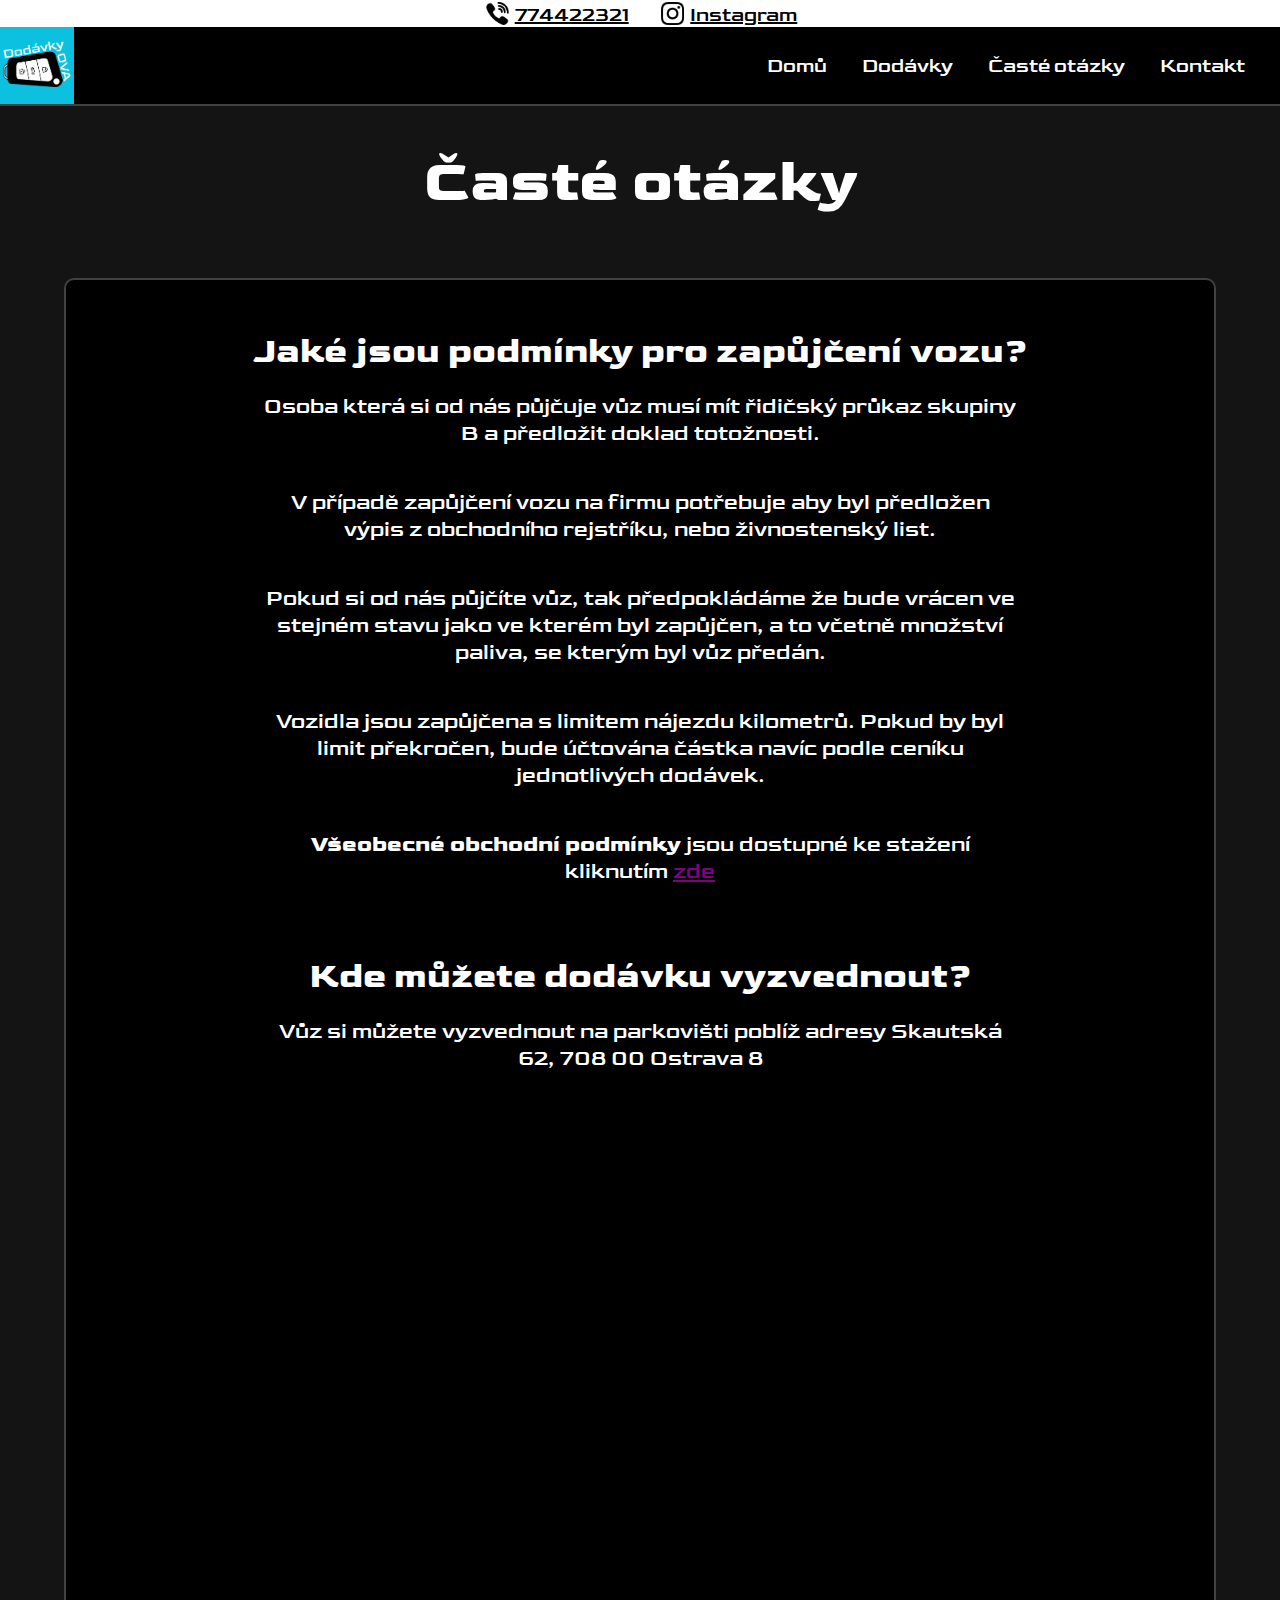
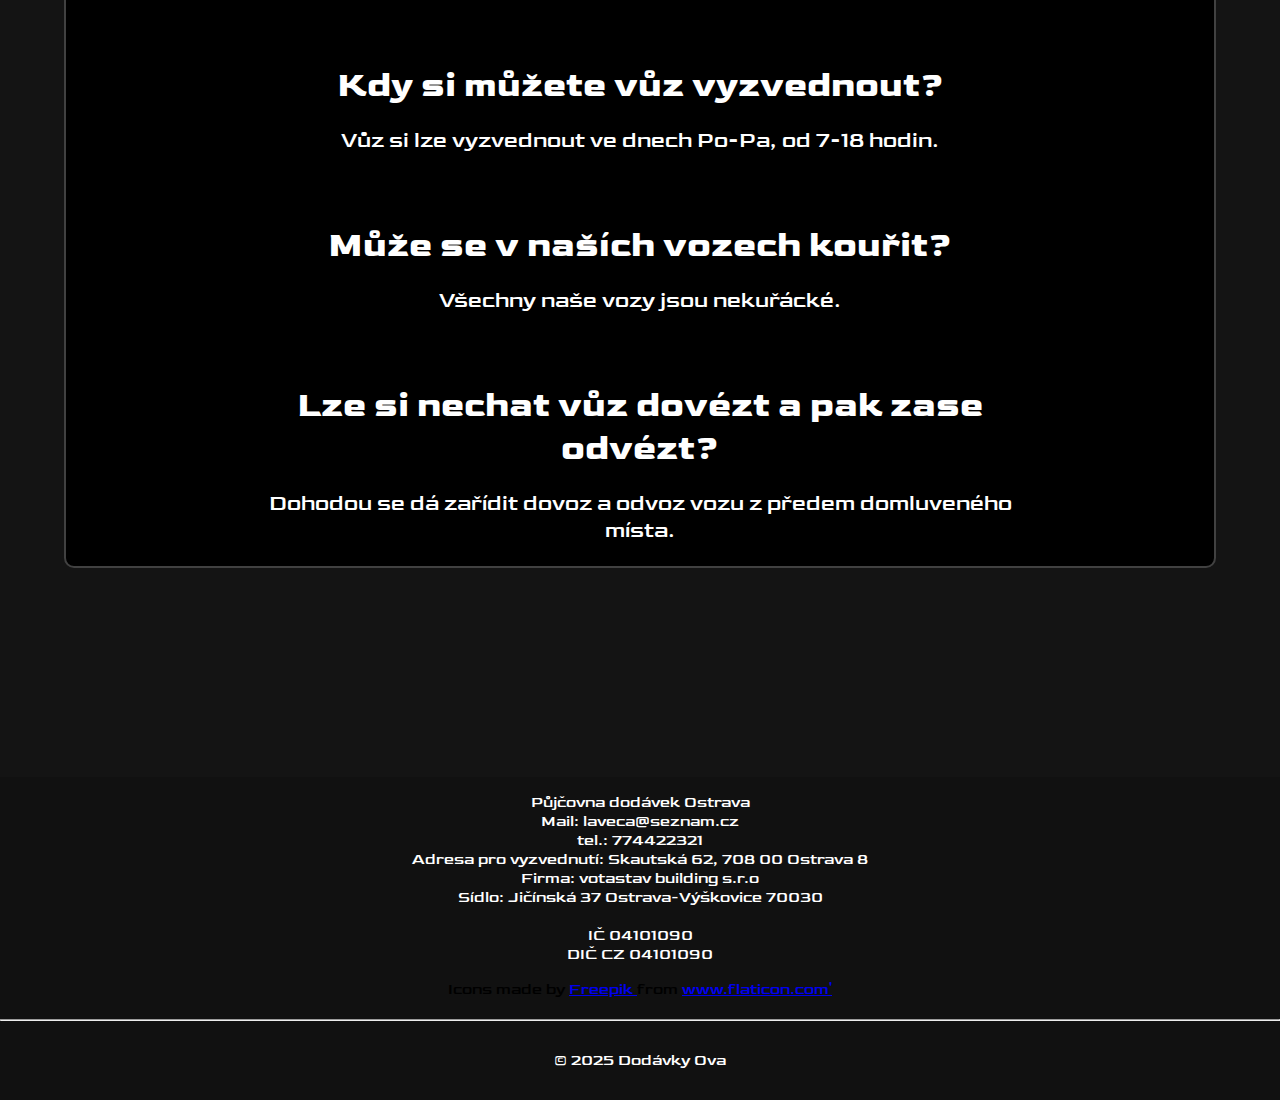
<file: otazky.html>
<html lang="cz">
<head>
    <meta charset="UTF-8">
    <meta name="viewport" content="width=device-width, initial-scale=1.0">
    <link rel="stylesheet" href="styles.css">
    <title>Půjčovna dodávek Ostrava | Pronájem od 600Kč/den</title> <!--zde je title stránky-->
    <meta name="description" content="Zapůjčení dodávek pro celou Ostravu – výhodné cen od 600kč/den, rychlá domluva po telefonu. Provozovna v Porubě, rezervace ihned bez zbytečného papírování.">
    <meta name="keywords" content="Ostrava, Poruba, Dodávky, půjčovna, levně, dodávka, ostrava, poruba, autopůjčovna, van, pujcovna, autopujcovna, nejlevnejsi, pronajem, dodavky ">
    <meta property="og:title" content="Půjčovna dodávek Ostrava Poruba | Pronájem dodávek | od 600Kč/den">
    <meta property="og:description" content="Půjčovna dodávek v Ostravě Porubě | již od 600Kč/den">
    <meta property="og:image" content="images/logonove2">
    <meta property="og:url" content="https://dodavky-ova.cz">
    <link rel="preconnect" href="https://fonts.googleapis.com">
  <link rel="preconnect" href="https://fonts.gstatic.com" crossorigin>
  <link href="https://fonts.googleapis.com/css2?family=Goldman:wght@400;700&display=swap" rel="stylesheet">
  <link rel="icon" type="image/png" href="images/favicon/favicon-96x96.png" sizes="96x96" />
  <link rel="icon" type="image/svg+xml" href="images/favicon/favicon.svg" />
  <link rel="shortcut icon" href="images/favicon/favicon.ico" />
  <link rel="apple-touch-icon" sizes="180x180" href="images/favicon/apple-touch-icon.png" />
  <link rel="manifest" href="/site.webmanifest" />
<script src="js/script.js"></script>

<!-- Google tag (gtag.js) -->
<script async src="https://www.googletagmanager.com/gtag/js?id=AW-16927753820">
</script>
<script>
  window.dataLayer = window.dataLayer || [];
  function gtag(){dataLayer.push(arguments);}
  gtag('js', new Date());

  gtag('config', 'AW-16927753820');
</script>

<!-- Google Tag Manager -->
<script>(function(w,d,s,l,i){w[l]=w[l]||[];w[l].push({'gtm.start':
  new Date().getTime(),event:'gtm.js'});var f=d.getElementsByTagName(s)[0],
  j=d.createElement(s),dl=l!='dataLayer'?'&l='+l:'';j.async=true;j.src=
  'https://www.googletagmanager.com/gtm.js?id='+i+dl;f.parentNode.insertBefore(j,f);
  })(window,document,'script','dataLayer','GTM-NV87DPQT');</script>
  <!-- End Google Tag Manager -->
</head>

<!---->

<body>
  <!-- Google Tag Manager (noscript) -->
<noscript><iframe src="https://www.googletagmanager.com/ns.html?id=GTM-NV87DPQT"
  height="0" width="0" style="display:none;visibility:hidden"></iframe></noscript>
  <!-- End Google Tag Manager (noscript) -->
  <nav class="phonebar">
    <div>
      <a href="tel:774422321"><img src="images/phone.png" alt=""></a>
      <a href="tel:774422321">774422321</a>
      <a href="https://www.instagram.com/dodavky_ova?igsh=MTd2emI0NW1hb2FsaQ==" style="margin-left: 2%;" target="_blank"><img src="images/instagram_black.png" alt=""></a>
      <a href="https://www.instagram.com/dodavky_ova?igsh=MTd2emI0NW1hb2FsaQ==" target="_blank">Instagram</a>
    </div>
  </nav>

    <nav class="navbar">
      <div class="logo-container">
        <a href="index.html"><img id="navbarlogo" src="images/logonove2.png"></a>
      </div>
        <ul class="nav-links">
          <li><a href="index.html">Domů</a></li>
          <li><a href="dodavky.html">Dodávky</a></li>
          <li><a href="otazky.html">Časté otázky</a></li>
          <li><a href="kontakt.html">Kontakt</a></li>
        </ul>
        <div class="hamburger" onclick="toggleNavbar()">
          <span></span>
          <span></span>
          <span></span>
        </div>
      </nav>
 



    <h1 style="text-align: center;">Časté otázky</h1>

    
    <div class="mycontainer" style= "grid-template-columns: 15% 70% 15%; background-color: #000000; text-align: left; margin-bottom: 100px;">
      <div style="grid-column: 2">
        <h2 style="margin-top: 50px;">Jaké jsou podmínky pro zapůjčení vozu?</h2>
        <p>Osoba která si od nás půjčuje vůz musí mít řidičský
           průkaz skupiny B a předložit doklad totožnosti. 
        </p>
        <p>
          V 
           případě zapůjčení vozu na firmu potřebuje aby byl 
           předložen výpis z obchodního rejstříku, nebo živnostenský list.
        </p>
        <p>
          Pokud si od nás půjčíte vůz, tak předpokládáme že 
          bude vrácen ve stejném stavu jako ve kterém byl zapůjčen,
          a to včetně množství paliva, se kterým byl vůz předán.
        </p>
        <p>
          Vozidla jsou zapůjčena s limitem nájezdu kilometrů. Pokud by 
          byl limit překročen, bude účtována částka navíc podle ceníku 
          jednotlivých dodávek.
        </p>
        <p>
          <strong>Všeobecné obchodní podmínky</strong> jsou dostupné ke stažení kliknutím <a href="dokumenty/Všeobecné obchodní podmínky pro pronájem dopravních prostředků společnosti Votastav building s.pdf" download="Všeobecné obchodní podmínky pro pronájem dopravních prostředků společnosti Votastav building sro" id="links">zde</a>
        </p>
        <h2>Kde můžete dodávku vyzvednout?</h2>
        <p>Vůz si můžete vyzvednout na parkovišti poblíž adresy Skautská 62, 708 00 Ostrava 8</p>
        <iframe src="https://www.google.com/maps/embed?pb=!1m17!1m12!1m3!1d643.5061612252649!2d18.177013269687613!3d49.823201998217435!2m3!1f0!2f0!3f0!3m2!1i1024!2i768!4f13.1!3m2!1m1!2zNDnCsDQ5JzIzLjUiTiAxOMKwMTAnMzkuNiJF!5e0!3m2!1scs!2scz!4v1741895644035!5m2!1scs!2scz" width="600" height="500" style="border:0;" allowfullscreen="" loading="lazy" referrerpolicy="no-referrer-when-downgrade"></iframe>
        <h2>Kdy si můžete vůz vyzvednout?</h2>
        <p>Vůz si lze vyzvednout ve dnech Po-Pa, od 7-18 hodin.</p>
        <h2>Může se v naších vozech kouřit?</h2>
        <p>Všechny naše vozy jsou nekuřácké.</p>
        <h2>Lze si nechat vůz dovézt a pak zase odvézt?</h2>
        <p>Dohodou se dá zařídit dovoz a odvoz vozu z předem domluveného místa.</p>
        </div>
    </div>
    
    <p style="padding-top: 400px;"></p>

    <footer>
      <p>
        Půjčovna dodávek Ostrava<br>
        Mail: laveca@seznam.cz <br>
        tel.: 774422321 <br>
        Adresa pro vyzvednutí: Skautská 62, 708 00 Ostrava 8<br>
        Firma: votastav building s.r.o <br>
        Sídlo: Jičínská 37 Ostrava-Výškovice 70030 <br><br>
        IČ 04101090 <br>
        DIČ  CZ 04101090
      </p>
      <div style="margin-bottom: 20px;"> Icons made by <a href="https://www.flaticon.com/authors/freepik" title="Freepik"> Freepik </a> from <a href="https://www.flaticon.com/" title="Flaticon">www.flaticon.com'</a></div>
      <hr>
      <p style="margin-top: 30px; margin-bottom: 30px;">&copy; 2025 Dodávky Ova</p>
    </footer>

</body>
</html>
</file>
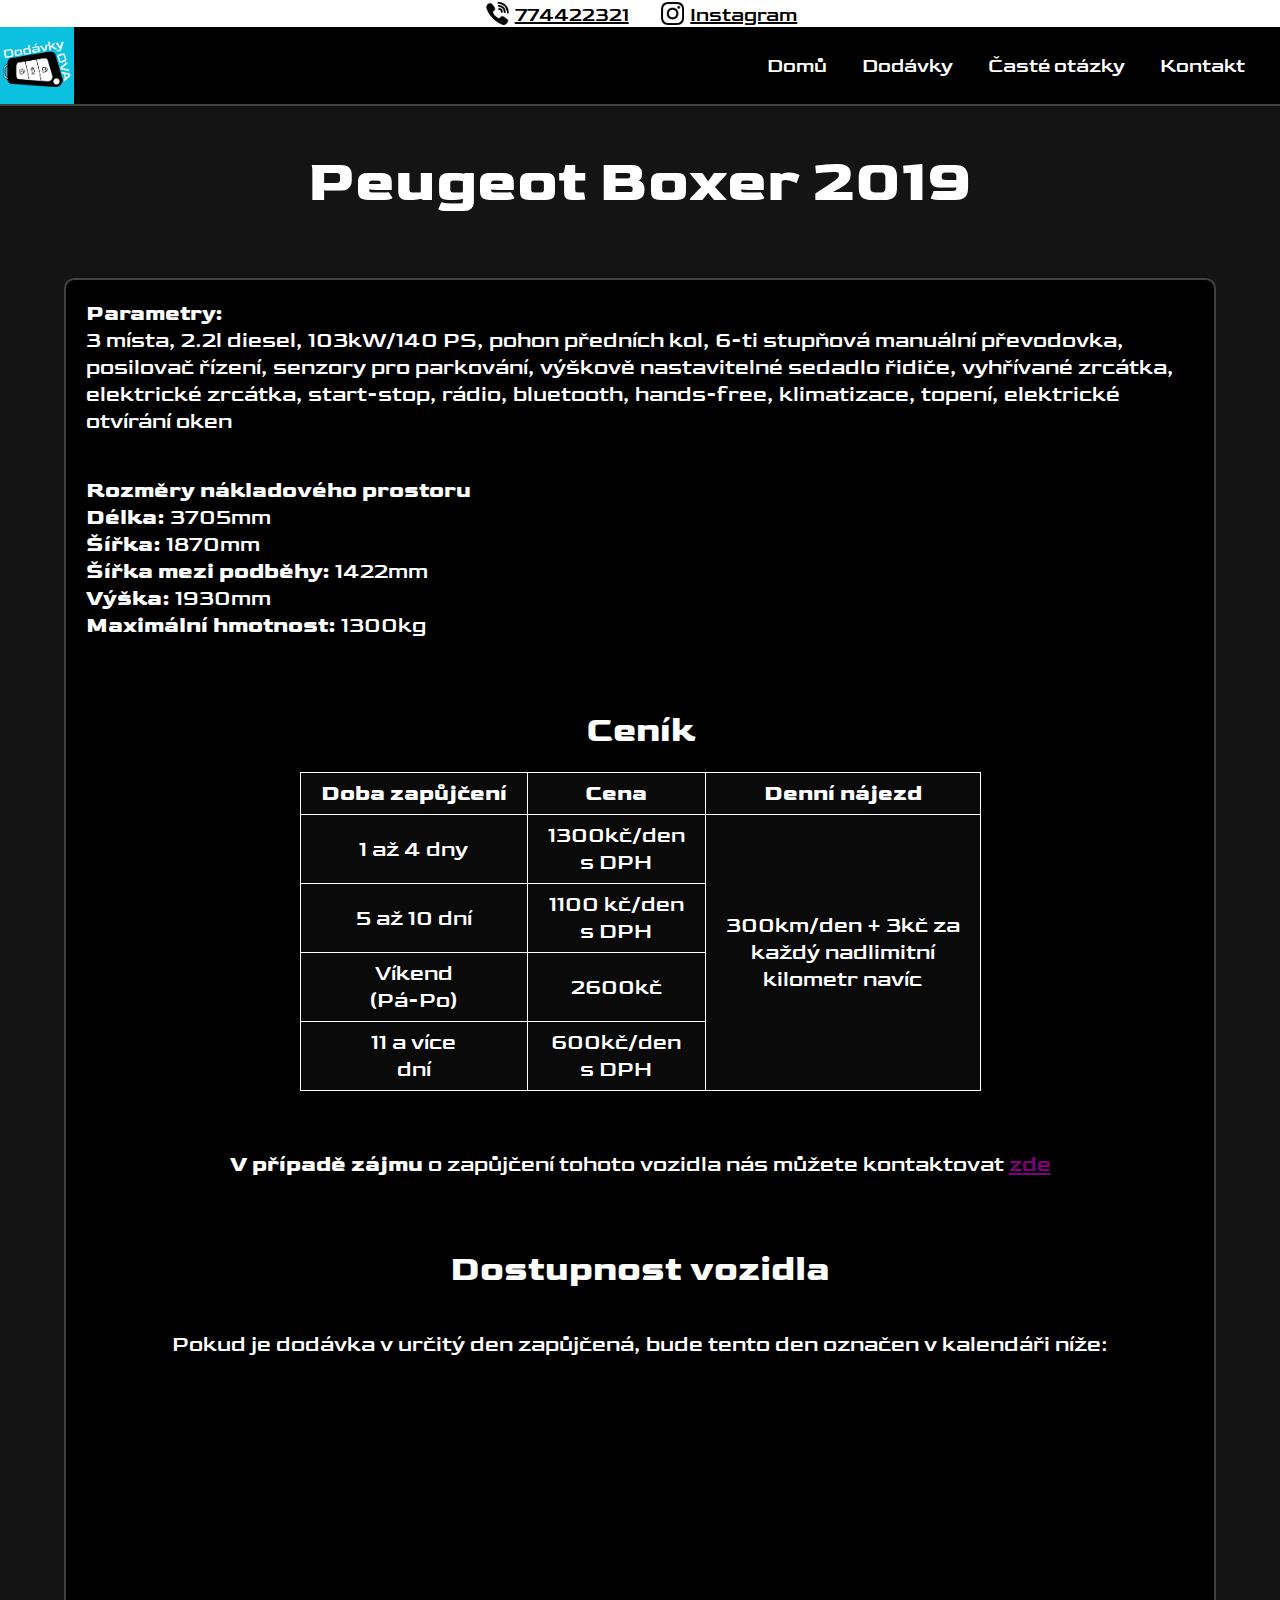
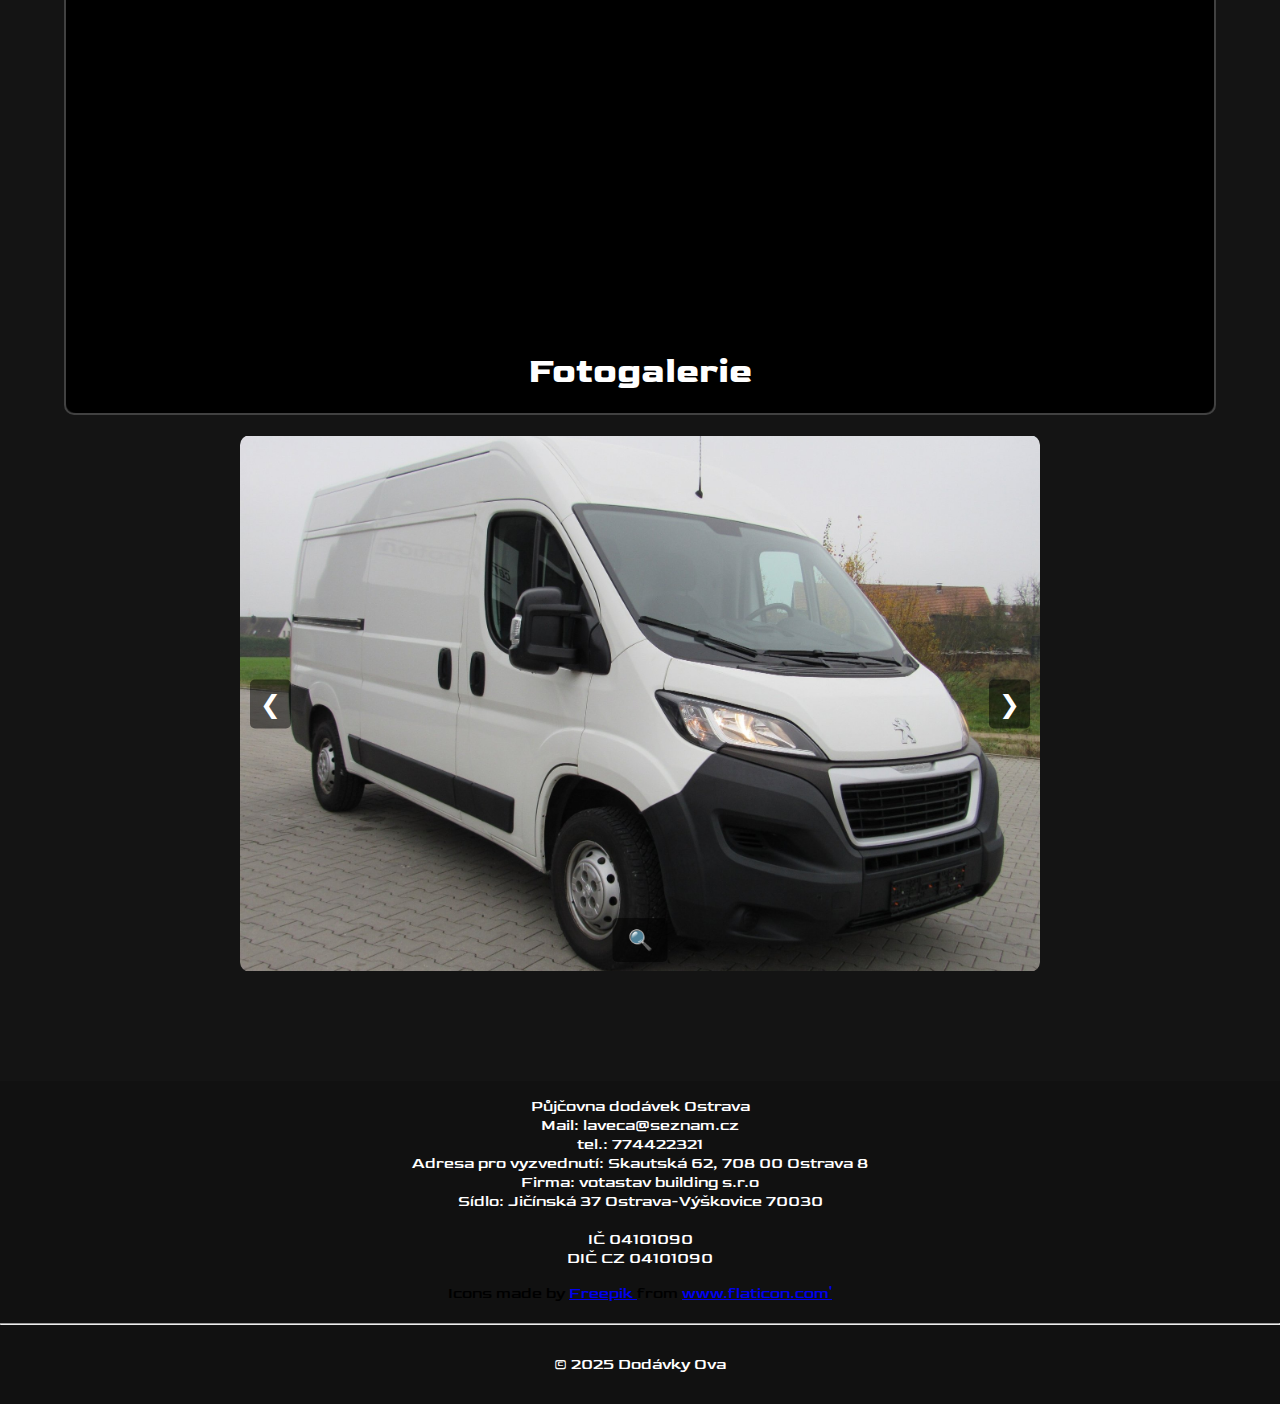
<file: peugeotboxer2019.html>
<html lang="cz">
<head>
    <meta charset="UTF-8">
    <meta name="viewport" content="width=device-width, initial-scale=1.0">
    <link rel="stylesheet" href="styles.css">
    <title>Půjčovna dodávek Ostrava | Pronájem od 600Kč/den</title> <!--zde je title stránky-->
    <meta name="description" content="Zapůjčení dodávek pro celou Ostravu – výhodné cen od 600kč/den, rychlá domluva po telefonu. Provozovna v Porubě, rezervace ihned bez zbytečného papírování.">
    <meta name="keywords" content="Ostrava, Poruba, Dodávky, půjčovna, levně, dodávka, ostrava, poruba, autopůjčovna, van, pujcovna, autopujcovna, nejlevnejsi, pronajem, dodavky ">
    <meta property="og:title" content="Půjčovna dodávek Ostrava Poruba | Pronájem dodávek | od 600Kč/den">
    <meta property="og:description" content="Půjčovna dodávek v Ostravě Porubě | již od 600Kč/den">
    <meta property="og:image" content="images/logonove2">
    <meta property="og:url" content="https://dodavky-ova.cz">
    <link rel="preconnect" href="https://fonts.googleapis.com">
<link rel="preconnect" href="https://fonts.gstatic.com" crossorigin>
<link href="https://fonts.googleapis.com/css2?family=Goldman:wght@400;700&display=swap" rel="stylesheet">
<link rel="icon" type="image/png" href="images/favicon/favicon-96x96.png" sizes="96x96" />
<link rel="icon" type="image/svg+xml" href="images/favicon/favicon.svg" />
<link rel="shortcut icon" href="images/favicon/favicon.ico" />
<link rel="apple-touch-icon" sizes="180x180" href="images/favicon/apple-touch-icon.png" />
<link rel="manifest" href="/site.webmanifest" />
<script src="https://ajax.googleapis.com/ajax/libs/jquery/3.6.0/jquery.min.js"></script>
<script src="js/script.js"></script>

<!-- Google tag (gtag.js) -->
<script async src="https://www.googletagmanager.com/gtag/js?id=AW-16927753820">
</script>
<script>
  window.dataLayer = window.dataLayer || [];
  function gtag(){dataLayer.push(arguments);}
  gtag('js', new Date());

  gtag('config', 'AW-16927753820');
</script>

<!-- Google Tag Manager -->
<script>(function(w,d,s,l,i){w[l]=w[l]||[];w[l].push({'gtm.start':
  new Date().getTime(),event:'gtm.js'});var f=d.getElementsByTagName(s)[0],
  j=d.createElement(s),dl=l!='dataLayer'?'&l='+l:'';j.async=true;j.src=
  'https://www.googletagmanager.com/gtm.js?id='+i+dl;f.parentNode.insertBefore(j,f);
  })(window,document,'script','dataLayer','GTM-NV87DPQT');</script>
  <!-- End Google Tag Manager -->
</head>



<!---->

<body>
  <!-- Google Tag Manager (noscript) -->
<noscript><iframe src="https://www.googletagmanager.com/ns.html?id=GTM-NV87DPQT"
  height="0" width="0" style="display:none;visibility:hidden"></iframe></noscript>
  <!-- End Google Tag Manager (noscript) -->
  <nav class="phonebar">
    <div>
      <a href="tel:774422321"><img src="images/phone.png" alt=""></a>
      <a href="tel:774422321">774422321</a>
      <a href="https://www.instagram.com/dodavky_ova?igsh=MTd2emI0NW1hb2FsaQ==" style="margin-left: 2%;" target="_blank"><img src="images/instagram_black.png" alt=""></a>
      <a href="https://www.instagram.com/dodavky_ova?igsh=MTd2emI0NW1hb2FsaQ==" target="_blank">Instagram</a>
    </div>
  </nav>

  <nav class="navbar">
    <div class="logo-container">
      <a href="index.html"><img id="navbarlogo" src="images/logonove2.png"></a>
    </div>
    <ul class="nav-links">
      <li><a href="index.html">Domů</a></li>
      <li><a href="dodavky.html">Dodávky</a></li>
      <li><a href="otazky.html">Časté otázky</a></li>
      <li><a href="kontakt.html">Kontakt</a></li>
    </ul>
    <div class="hamburger" onclick="toggleNavbar()">
      <span></span>
      <span></span>
      <span></span>
    </div>
  </nav>
 



    <h1 style="text-align: center;">Peugeot Boxer 2019</h1>

    
    <div class="mycontainer" style="grid-template-columns: 100%">
        <div style="background-color: #000000">
          <p style="text-align: left;" ><strong>Parametry:</strong> <br>
            3 místa, 2.2l diesel, 103kW/140 PS, pohon předních kol, 6-ti stupňová manuální převodovka, posilovač 
            řízení, senzory pro parkování, výškově nastavitelné sedadlo řidiče, vyhřívané zrcátka, 
            elektrické zrcátka, start-stop, rádio, bluetooth, hands-free, klimatizace, topení, 
            elektrické otvírání oken  </p>
          <p style="text-align: left; "><strong>Rozměry nákladového prostoru</strong><br>
          <strong>Délka:</strong> 3705mm <br>
          <strong>Šířka:</strong> 1870mm <br>
          <strong>Šířka mezi podběhy:</strong> 1422mm <br>
          <strong>Výška:</strong> 1930mm <br>
          <strong>Maximální hmotnost:</strong> 1300kg</p>
          <h2 style="padding-bottom: 20px;">Ceník</h2>
          <div>
            <table>
                <tr>
                  <th>Doba zapůjčení</th>
                  <th>Cena</th>
                  <th>Denní nájezd</th>
                </tr>
                <tr>
                    <td>1 až 4 dny</td>
                    <td>1300kč/den<br> s DPH</td>
                    <td rowspan="4">300km/den + 3kč za <br>každý nadlimitní<br> kilometr navíc</td>
                </tr>
                <tr>
                    <td>5 až 10 dní</td>
                    <td>1100 kč/den<br> s DPH</td>
                </tr>
                <tr>
                    <td>Víkend<br> (Pá-Po)</td>
                    <td>2600kč</td>
                </tr>
                <tr>
                    <td>11 a více<br> dní</td>
                    <td>600kč/den<br>s DPH</td>
                </tr>
            </table>
        </div>
        <p><strong>V případě zájmu</strong> o zapůjčení tohoto vozidla nás můžete kontaktovat <a href="kontakt.html" id="links">zde</a></p>
            <h2 style="padding-bottom: 20px">Dostupnost vozidla</h2>
            <p href="" >Pokud je dodávka v určitý den zapůjčená, bude tento den označen v kalendáři níže:</p>
            <iframe src="https://calendar.google.com/calendar/embed?src=c_b7662c86b46398ae665522ea214b2df082ea0e0211ba8becd469343d11eae766%40group.calendar.google.com&ctz=Europe%2FPrague" style="border: 0" frameborder="0" scrolling="no"></iframe>
            <h2 style="padding-bottom: 20px;">Fotogalerie</h2>
        </div>
    </div>

    <div class="carousel" id="carousel">
      <button class="carousel-btn prev" onclick="moveSlide(-1)" id="prevBtn">&#10094;</button>
      <div class="carousel-container">
          <div class="carousel-slide" id="carouselSlide">
              <img src="images/pic1peugeotboxer2019white.jpg" alt="Slide 1">
              <img src="images/pic2peugeotboxer2019white.jpg" alt="Slide 2">
              <img src="images/pic3peugeotboxer2019white.jpg" alt="Slide 3">
              <img src="images/pic4peugeotboxer2019white.jpg" alt="Slide 4">
              <img src="images/pic5peugeotboxer2019white.jpg" alt="Slide 5">
              <img src="images/pic6peugeotboxer2019white.jpg" alt="Slide 6">
              <img src="images/pic7peugeotboxer2019white.jpg" alt="Slide 7">
              <img src="images/pic8peugeotboxer2019white.jpg" alt="Slide 8">
          </div>
      </div>
      <button class="carousel-btn next" onclick="moveSlide(1)" id="nextBtn">&#10095;</button>
      <button class="fullscreen-btn" onclick="toggleFullscreen()" id="fullscreenBtn">🔍</button>
  </div>

  <script>
    let currentIndex = 0;
    const slides = document.querySelectorAll(".carousel-slide img");
    const totalSlides = slides.length;
    const carousel = document.getElementById("carousel");
    const carouselSlide = document.getElementById("carouselSlide");
    const fullscreenBtn = document.getElementById("fullscreenBtn");
    
    function moveSlide(step) {
        currentIndex += step;
        if (currentIndex < 0) {
            currentIndex = totalSlides - 1;
        } else if (currentIndex >= totalSlides) {
            currentIndex = 0;
        }
        carouselSlide.style.transform = `translateX(${-currentIndex * 100}%)`;
    }
    
    function toggleFullscreen() {
        carousel.classList.toggle("fullscreen");
        fullscreenBtn.textContent = carousel.classList.contains("fullscreen") ? "❌" : "🔍";
    }
    
    document.addEventListener("keydown", (event) => {
        if (event.key === "ArrowRight") {
            moveSlide(1);
        } else if (event.key === "ArrowLeft") {
            moveSlide(-1);
        } else if (event.key === "Escape" && carousel.classList.contains("fullscreen")) {
            toggleFullscreen();
        }
    });
  
    </script>

  
 
    
    <p style="padding-top: 400px;"></p>

    <footer>
      <p>
        Půjčovna dodávek Ostrava<br>
        Mail: laveca@seznam.cz <br>
        tel.: 774422321 <br>
        Adresa pro vyzvednutí: Skautská 62, 708 00 Ostrava 8<br>
        Firma: votastav building s.r.o <br>
        Sídlo: Jičínská 37 Ostrava-Výškovice 70030 <br><br>
        IČ 04101090 <br>
        DIČ  CZ 04101090
      </p>
      <div style="margin-bottom: 20px;"> Icons made by <a href="https://www.flaticon.com/authors/freepik" title="Freepik"> Freepik </a> from <a href="https://www.flaticon.com/" title="Flaticon">www.flaticon.com'</a></div>
      <hr>
      <p style="margin-top: 30px; margin-bottom: 30px;">&copy; 2025 Dodávky Ova</p>
    </footer>

</body>
</html>
</file>
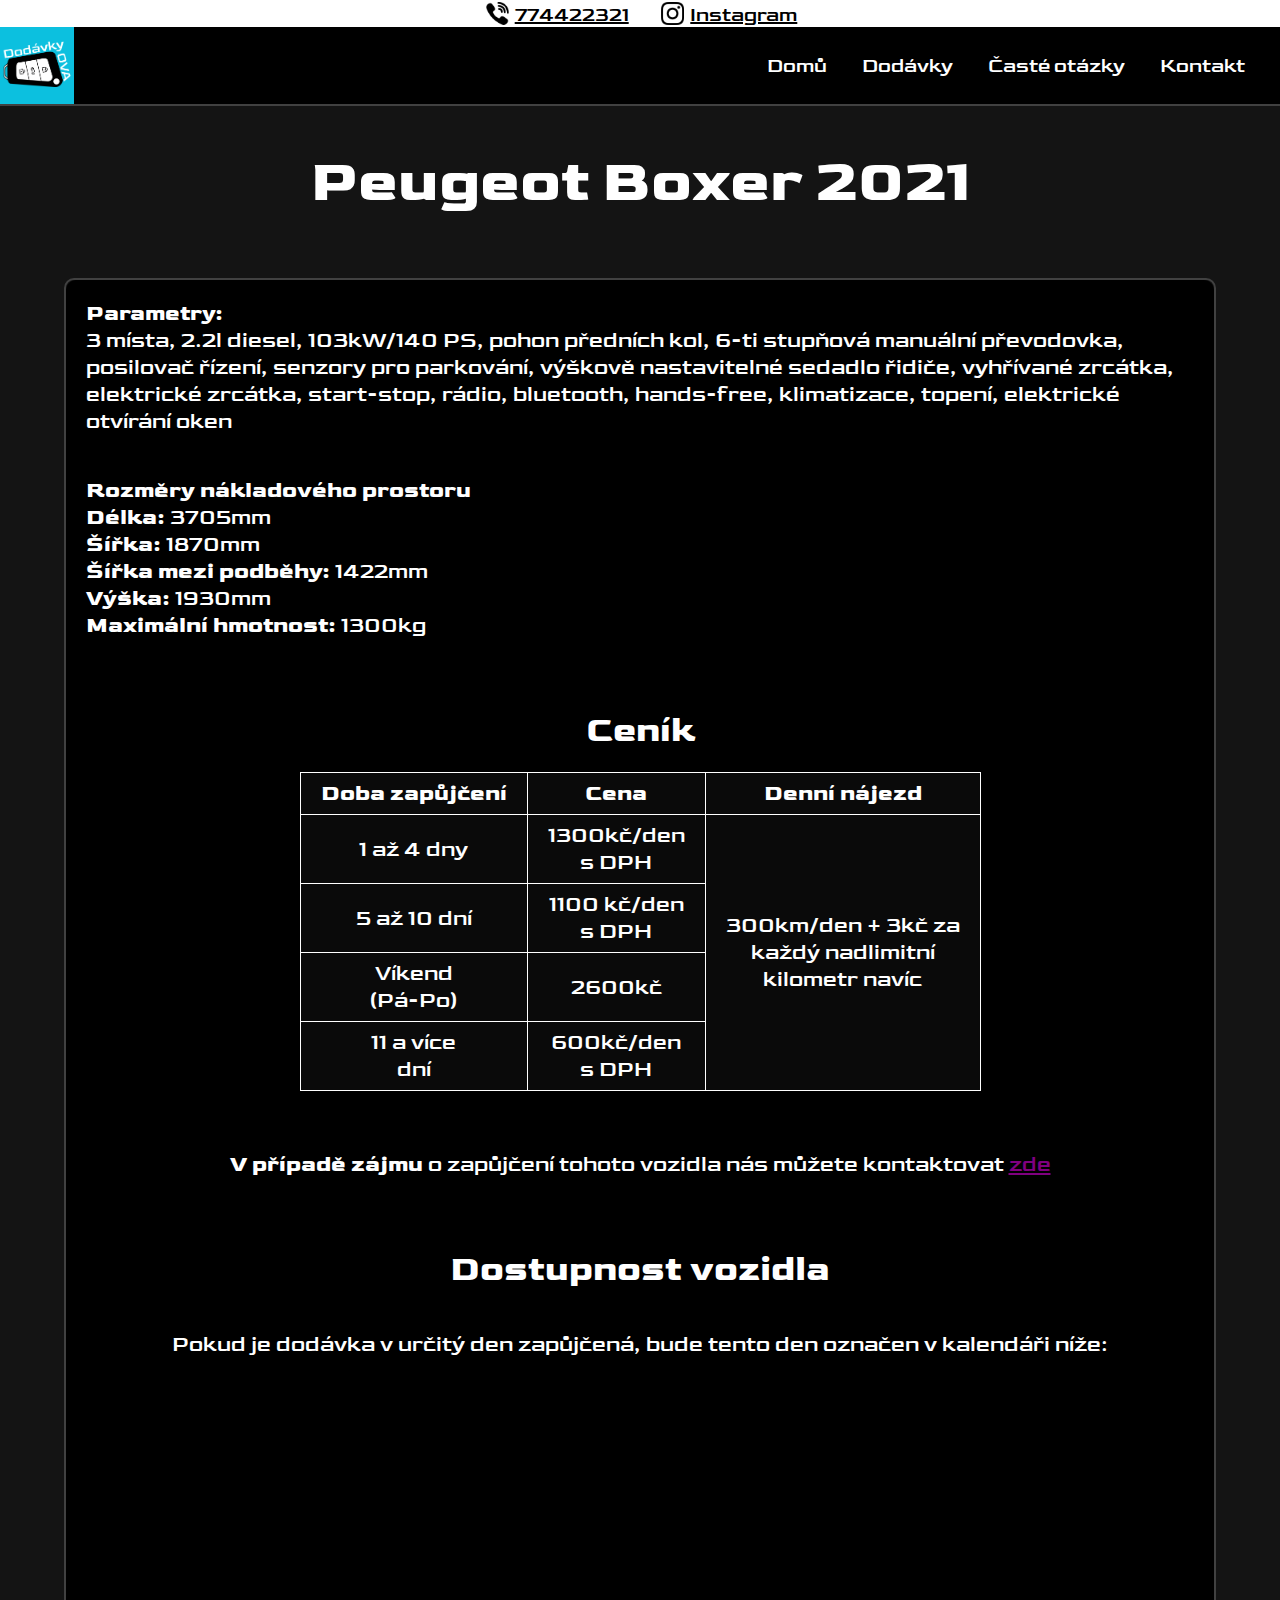
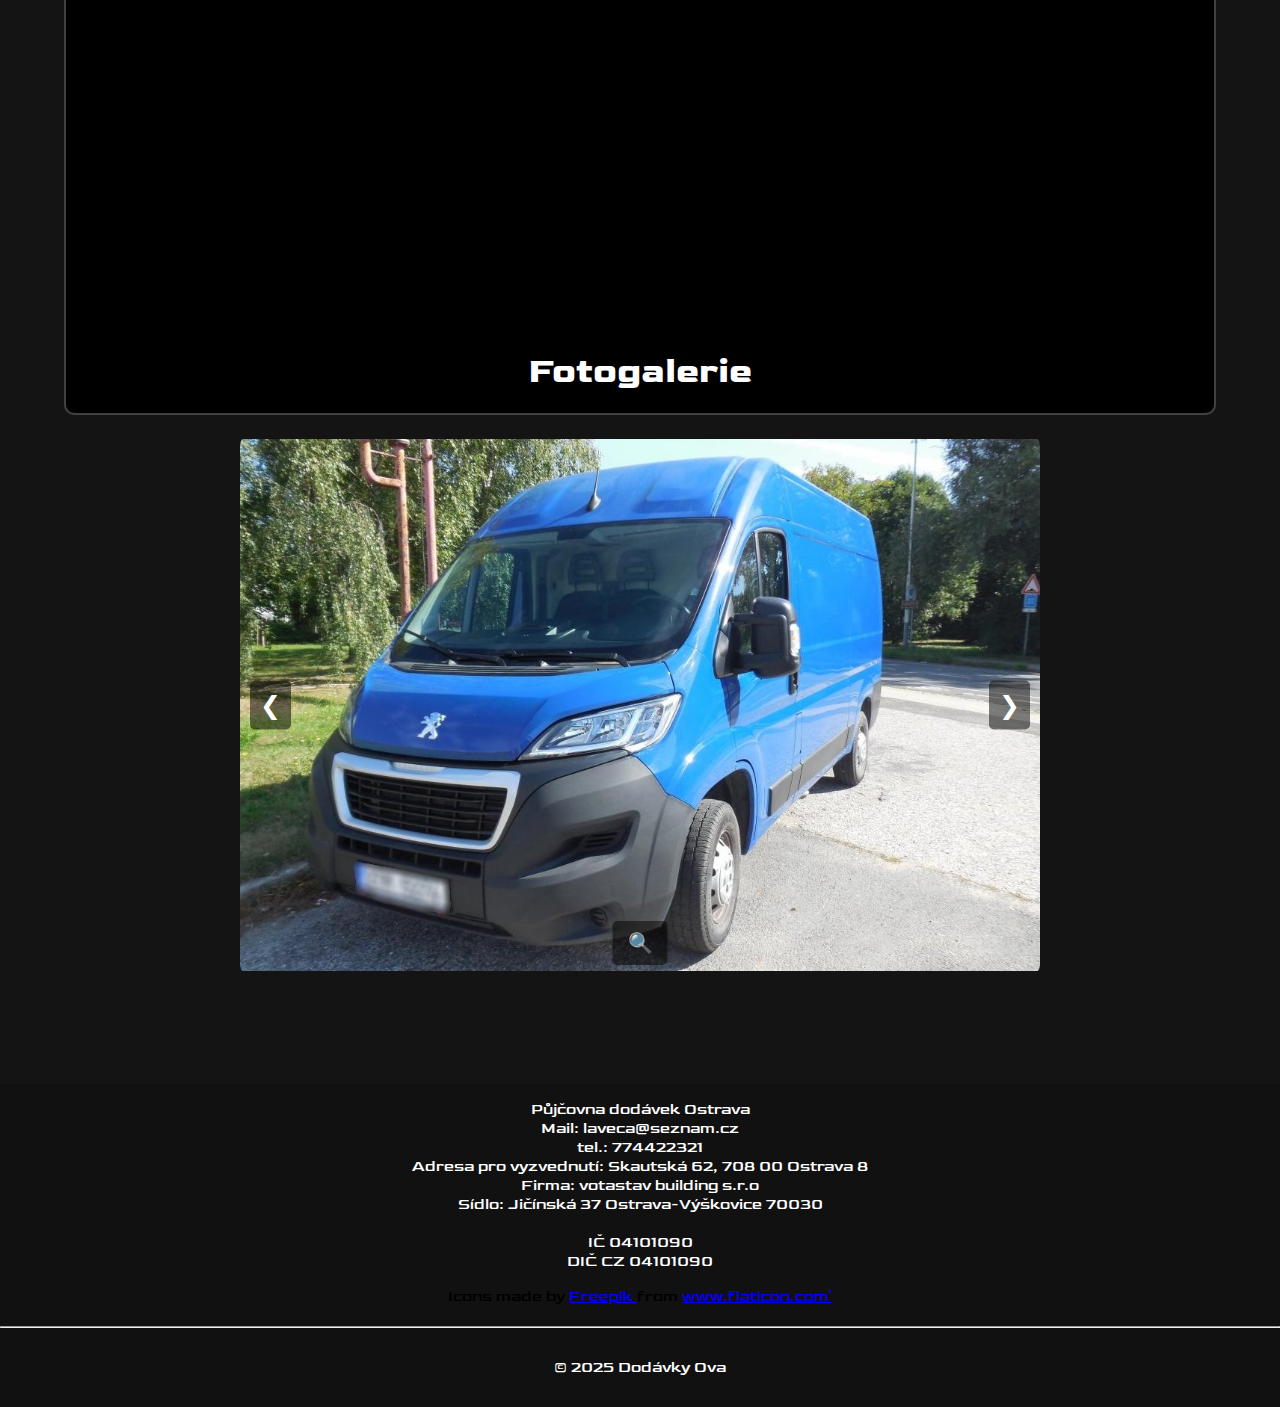
<file: peugeotboxer2021.html>
<html lang="cz">
<head>
    <meta charset="UTF-8">
    <meta name="viewport" content="width=device-width, initial-scale=1.0">
    <link rel="stylesheet" href="styles.css">
    <title>Půjčovna dodávek Ostrava | Pronájem od 600Kč/den</title> <!--zde je title stránky-->
    <meta name="description" content="Zapůjčení dodávek pro celou Ostravu – výhodné cen od 600kč/den, rychlá domluva po telefonu. Provozovna v Porubě, rezervace ihned bez zbytečného papírování.">
    <meta name="keywords" content="Ostrava, Poruba, Dodávky, půjčovna, levně, dodávka, ostrava, poruba, autopůjčovna, van, pujcovna, autopujcovna, nejlevnejsi, pronajem, dodavky ">
    <meta property="og:title" content="Půjčovna dodávek Ostrava Poruba | Pronájem dodávek | od 600Kč/den">
    <meta property="og:description" content="Půjčovna dodávek v Ostravě Porubě | již od 600Kč/den">
    <meta property="og:image" content="images/logonove2">
    <meta property="og:url" content="https://dodavky-ova.cz">
    <link rel="preconnect" href="https://fonts.googleapis.com">
<link rel="preconnect" href="https://fonts.gstatic.com" crossorigin>
<link href="https://fonts.googleapis.com/css2?family=Goldman:wght@400;700&display=swap" rel="stylesheet">
<link rel="icon" type="image/png" href="images/favicon/favicon-96x96.png" sizes="96x96" />
<link rel="icon" type="image/svg+xml" href="images/favicon/favicon.svg" />
<link rel="shortcut icon" href="images/favicon/favicon.ico" />
<link rel="apple-touch-icon" sizes="180x180" href="images/favicon/apple-touch-icon.png" />
<link rel="manifest" href="/site.webmanifest" />
<script src="https://ajax.googleapis.com/ajax/libs/jquery/3.6.0/jquery.min.js"></script>
<script src="js/script.js"></script>

<!-- Google tag (gtag.js) -->
<script async src="https://www.googletagmanager.com/gtag/js?id=AW-16927753820">
</script>
<script>
  window.dataLayer = window.dataLayer || [];
  function gtag(){dataLayer.push(arguments);}
  gtag('js', new Date());

  gtag('config', 'AW-16927753820');
</script>

<!-- Google Tag Manager -->
<script>(function(w,d,s,l,i){w[l]=w[l]||[];w[l].push({'gtm.start':
  new Date().getTime(),event:'gtm.js'});var f=d.getElementsByTagName(s)[0],
  j=d.createElement(s),dl=l!='dataLayer'?'&l='+l:'';j.async=true;j.src=
  'https://www.googletagmanager.com/gtm.js?id='+i+dl;f.parentNode.insertBefore(j,f);
  })(window,document,'script','dataLayer','GTM-NV87DPQT');</script>
  <!-- End Google Tag Manager -->
</head>

<!---->

<body>
  <!-- Google Tag Manager (noscript) -->
<noscript><iframe src="https://www.googletagmanager.com/ns.html?id=GTM-NV87DPQT"
  height="0" width="0" style="display:none;visibility:hidden"></iframe></noscript>
  <!-- End Google Tag Manager (noscript) -->
  <nav class="phonebar">
    <div>
      <a href="tel:774422321"><img src="images/phone.png" alt=""></a>
      <a href="tel:774422321">774422321</a>
      <a href="https://www.instagram.com/dodavky_ova?igsh=MTd2emI0NW1hb2FsaQ==" style="margin-left: 2%;" target="_blank"><img src="images/instagram_black.png" alt=""></a>
      <a href="https://www.instagram.com/dodavky_ova?igsh=MTd2emI0NW1hb2FsaQ==" target="_blank">Instagram</a>
    </div>
  </nav>

  <nav class="navbar">
    <div class="logo-container">
      <a href="index.html"><img id="navbarlogo" src="images/logonove2.png"></a>
    </div>
    <ul class="nav-links">
      <li><a href="index.html">Domů</a></li>
      <li><a href="dodavky.html">Dodávky</a></li>
      <li><a href="otazky.html">Časté otázky</a></li>
      <li><a href="kontakt.html">Kontakt</a></li>
    </ul>
    <div class="hamburger" onclick="toggleNavbar()">
      <span></span>
      <span></span>
      <span></span>
    </div>
  </nav>
 



    <h1 style="text-align: center;">Peugeot Boxer 2021</h1>

    
    <div class="mycontainer" style="grid-template-columns: 100%">
        <div style="background-color: #000000">
          <p style="text-align: left; " ><strong>Parametry:</strong> <br>
            3 místa, 2.2l diesel, 103kW/140 PS, pohon předních kol, 6-ti stupňová manuální převodovka, posilovač 
            řízení, senzory pro parkování, výškově nastavitelné sedadlo řidiče, vyhřívané zrcátka, 
            elektrické zrcátka, start-stop, rádio, bluetooth, hands-free, klimatizace, topení, 
            elektrické otvírání oken  </p>
          <p style="text-align: left; "><strong>Rozměry nákladového prostoru</strong><br>
          <strong>Délka:</strong> 3705mm <br>
          <strong>Šířka:</strong> 1870mm <br>
          <strong>Šířka mezi podběhy:</strong> 1422mm <br>
          <strong>Výška:</strong> 1930mm <br>
          <strong>Maximální hmotnost:</strong> 1300kg</p>
          <h2 style="padding-bottom: 20px;">Ceník</h2>
          <div>
            <table>
                <tr>
                  <th>Doba zapůjčení</th>
                  <th>Cena</th>
                  <th>Denní nájezd</th>
                </tr>
                <tr>
                    <td>1 až 4 dny</td>
                    <td>1300kč/den<br> s DPH</td>
                    <td rowspan="4">300km/den + 3kč za <br>každý nadlimitní<br> kilometr navíc</td>
                </tr>
                <tr>
                    <td>5 až 10 dní</td>
                    <td>1100 kč/den<br> s DPH</td>
                </tr>
                <tr>
                    <td>Víkend<br> (Pá-Po)</td>
                    <td>2600kč</td>
                </tr>
                <tr>
                    <td>11 a více<br> dní</td>
                    <td>600kč/den<br>s DPH</td>
                </tr>
            </table>
        </div>
        <p><strong>V případě zájmu</strong> o zapůjčení tohoto vozidla nás můžete kontaktovat <a href="kontakt.html" id="links">zde</a></p>

            <h2 style="padding-bottom: 20px">Dostupnost vozidla</h2>
            <p href="" >Pokud je dodávka v určitý den zapůjčená, bude tento den označen v kalendáři níže:</p>
            <iframe src="https://calendar.google.com/calendar/embed?height=600&wkst=1&ctz=Europe%2FPrague&showPrint=0&showTitle=0&showCalendars=0&src=Y18wMjAzYzhlNDA3NzcxNDIwMGVlNDFlNzA1MzliMmJlMTc3ZmJlZWFlOGQ0M2Q0NmZlMmU4Y2M4N2I5NzZhYTZiQGdyb3VwLmNhbGVuZGFyLmdvb2dsZS5jb20&color=%23E4C441" style="border-width:0" frameborder="0" scrolling="no"></iframe>
            <h2 style="padding-bottom: 20px;">Fotogalerie</h2>
        </div>
    </div>
    
    <div class="carousel" id="carousel">
      <button class="carousel-btn prev" onclick="moveSlide(-1)" id="prevBtn">&#10094;</button>
      <div class="carousel-container">
          <div class="carousel-slide" id="carouselSlide">
              <img src="images/pic1peugeotboxer2021blue.jpeg" alt="Slide 1">
              <img src="images/pic2peugeotboxer2021blue.jpeg" alt="Slide 2">
              <img src="images/pic3peugeotboxer2021blue.jpeg" alt="Slide 3">
              <img src="images/pic4peugeotboxer2021blue.jpeg" alt="Slide 4">
              <img src="images/pic5peugeotboxer2021blue.jpeg" alt="Slide 5">
              <img src="images/pic6peugeotboxer2021blue.jpeg" alt="Slide 6">
              <img src="images/pic7peugeotboxer2021blue.jpeg" alt="Slide 7">
              <img src="images/pic8peugeotboxer2021blue.jpeg" alt="Slide 8">
              <img src="images/pic9peugeotboxer2021blue.jpeg" alt="Slide 9">
          </div>
      </div>
      <button class="carousel-btn next" onclick="moveSlide(1)" id="nextBtn">&#10095;</button>
      <button class="fullscreen-btn" onclick="toggleFullscreen()" id="fullscreenBtn">🔍</button>
  </div>

  <script>
    let currentIndex = 0;
    const slides = document.querySelectorAll(".carousel-slide img");
    const totalSlides = slides.length;
    const carousel = document.getElementById("carousel");
    const carouselSlide = document.getElementById("carouselSlide");
    const fullscreenBtn = document.getElementById("fullscreenBtn");
    
    function moveSlide(step) {
        currentIndex += step;
        if (currentIndex < 0) {
            currentIndex = totalSlides - 1;
        } else if (currentIndex >= totalSlides) {
            currentIndex = 0;
        }
        carouselSlide.style.transform = `translateX(${-currentIndex * 100}%)`;
    }
    
    function toggleFullscreen() {
        carousel.classList.toggle("fullscreen");
        fullscreenBtn.textContent = carousel.classList.contains("fullscreen") ? "❌" : "🔍";
    }
    
    document.addEventListener("keydown", (event) => {
        if (event.key === "ArrowRight") {
            moveSlide(1);
        } else if (event.key === "ArrowLeft") {
            moveSlide(-1);
        } else if (event.key === "Escape" && carousel.classList.contains("fullscreen")) {
            toggleFullscreen();
        }
    });
  
    </script>
    
    <p style="padding-top: 400px;"></p>
    <footer>
      <p>
        Půjčovna dodávek Ostrava<br>
        Mail: laveca@seznam.cz <br>
        tel.: 774422321 <br>
        Adresa pro vyzvednutí: Skautská 62, 708 00 Ostrava 8<br>
        Firma: votastav building s.r.o <br>
        Sídlo: Jičínská 37 Ostrava-Výškovice 70030 <br><br>
        IČ 04101090 <br>
        DIČ  CZ 04101090
      </p>
      <div style="margin-bottom: 20px;"> Icons made by <a href="https://www.flaticon.com/authors/freepik" title="Freepik"> Freepik </a> from <a href="https://www.flaticon.com/" title="Flaticon">www.flaticon.com'</a></div>
      <hr>
      <p style="margin-top: 30px; margin-bottom: 30px;">&copy; 2025 Dodávky Ova</p>
    </footer>

</body>
</html>
</file>
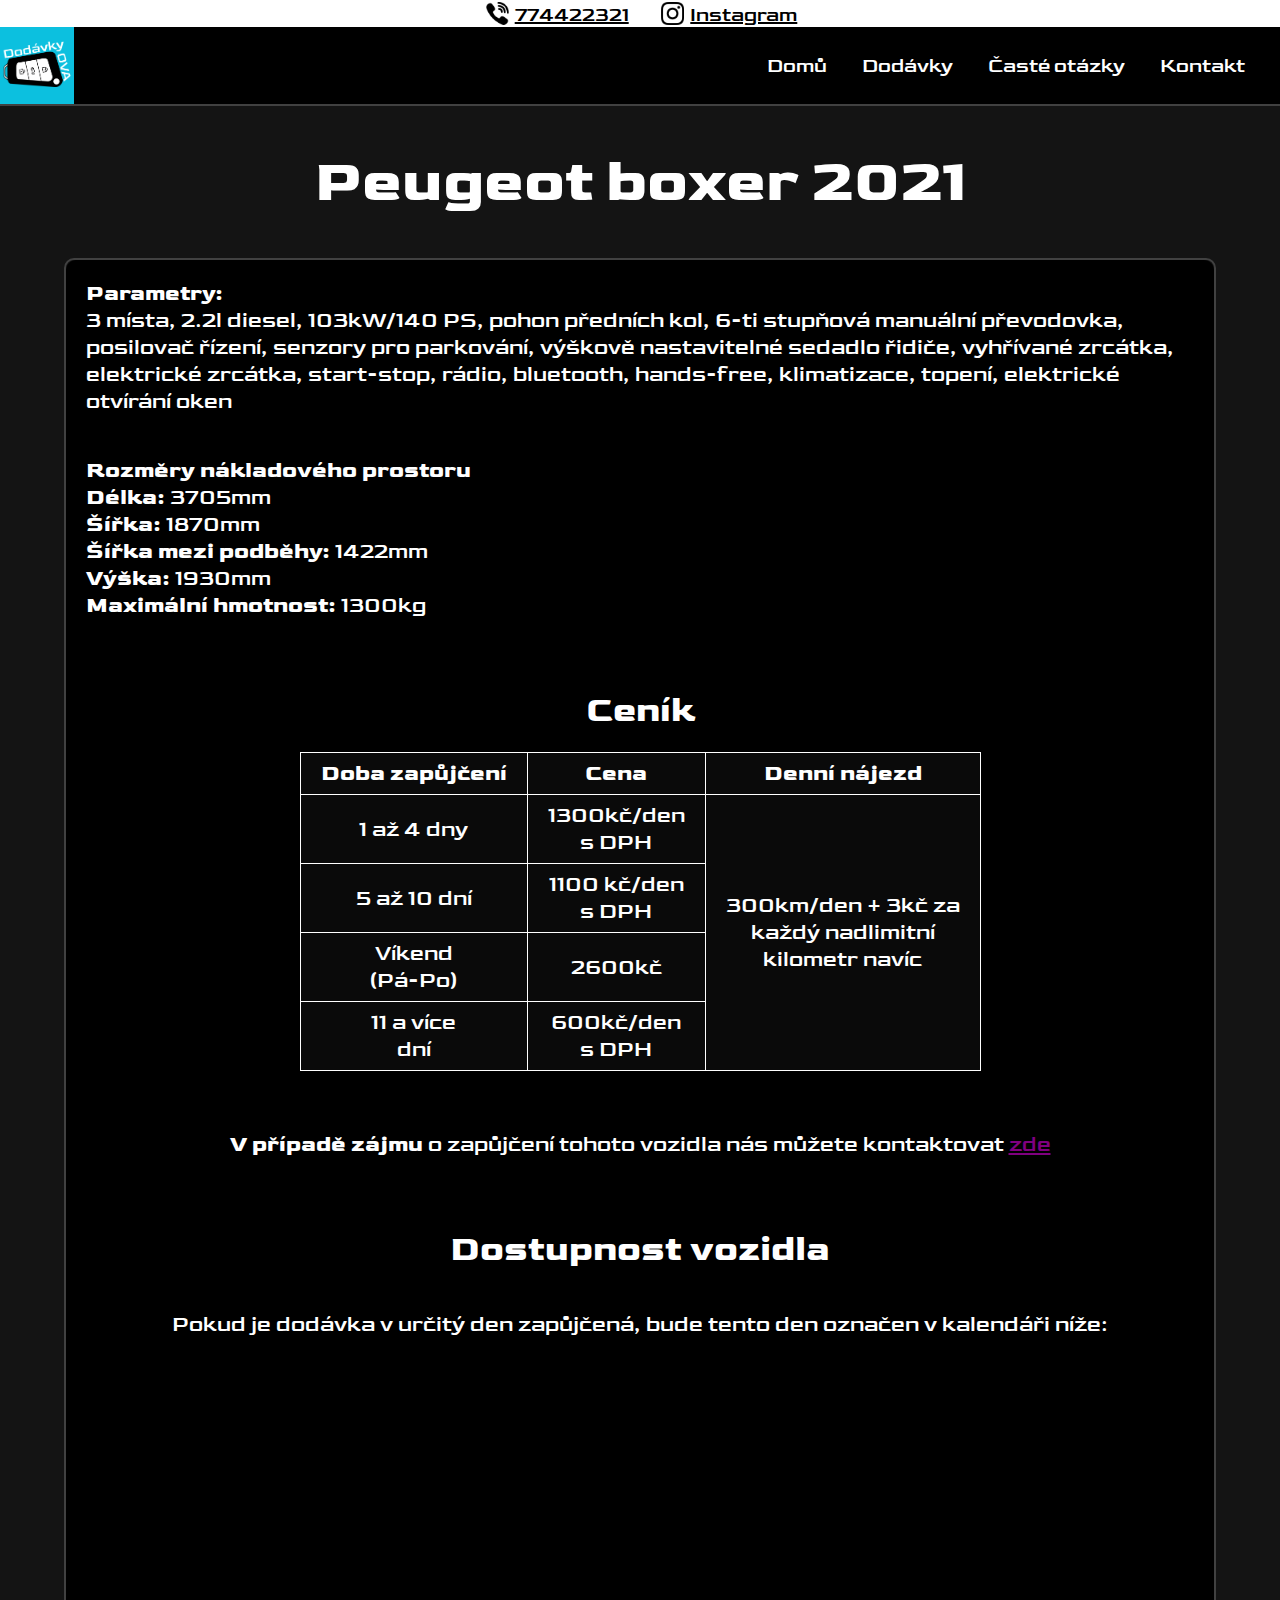
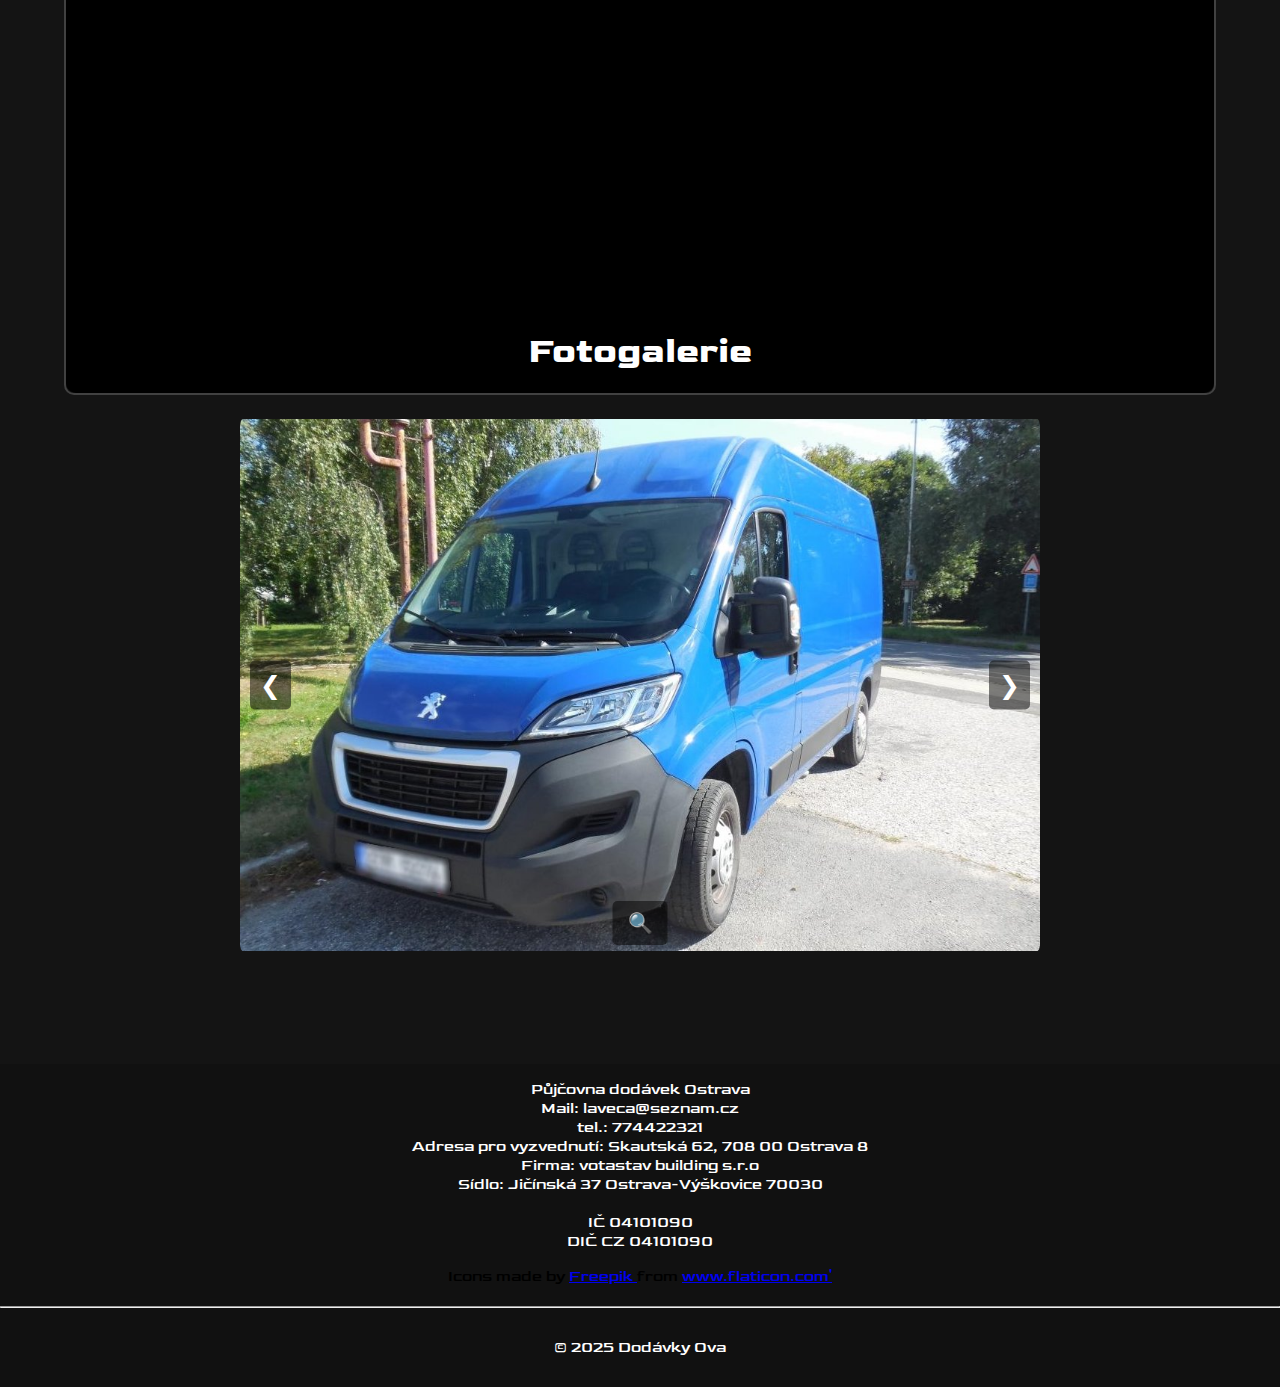
<file: peugeotboxer2021_2.html>
<html lang="cz">
<head>
    <meta charset="UTF-8">
    <meta name="viewport" content="width=device-width, initial-scale=1.0">
    <link rel="stylesheet" href="styles.css">
    <title>Půjčovna dodávek Ostrava | Pronájem od 600Kč/den</title> <!--zde je title stránky-->
    <meta name="description" content="Zapůjčení dodávek pro celou Ostravu – výhodné cen od 600kč/den, rychlá domluva po telefonu. Provozovna v Porubě, rezervace ihned bez zbytečného papírování.">
    <meta name="keywords" content="Ostrava, Poruba, Dodávky, půjčovna, levně, dodávka, ostrava, poruba, autopůjčovna, van, pujcovna, autopujcovna, nejlevnejsi, pronajem, dodavky ">
    <meta property="og:title" content="Půjčovna dodávek Ostrava Poruba | Pronájem dodávek | od 600Kč/den">
    <meta property="og:description" content="Půjčovna dodávek v Ostravě Porubě | již od 600Kč/den">
    <meta property="og:image" content="images/logonove2">
    <meta property="og:url" content="https://dodavky-ova.cz">
    <link rel="preconnect" href="https://fonts.googleapis.com">
<link rel="preconnect" href="https://fonts.gstatic.com" crossorigin>
<link href="https://fonts.googleapis.com/css2?family=Goldman:wght@400;700&display=swap" rel="stylesheet">
<l<link rel="icon" type="image/png" href="images/favicon/favicon-96x96.png" sizes="96x96" />
<link rel="icon" type="image/svg+xml" href="images/favicon/favicon.svg" />
<link rel="shortcut icon" href="images/favicon/favicon.ico" />
<link rel="apple-touch-icon" sizes="180x180" href="images/favicon/apple-touch-icon.png" />
<link rel="manifest" href="/site.webmanifest" />
<script src="https://ajax.googleapis.com/ajax/libs/jquery/3.6.0/jquery.min.js"></script>
<script src="js/script.js"></script>

<!-- Google tag (gtag.js) -->
<script async src="https://www.googletagmanager.com/gtag/js?id=AW-16927753820">
</script>
<script>
  window.dataLayer = window.dataLayer || [];
  function gtag(){dataLayer.push(arguments);}
  gtag('js', new Date());

  gtag('config', 'AW-16927753820');
</script>

<!-- Google Tag Manager -->
<script>(function(w,d,s,l,i){w[l]=w[l]||[];w[l].push({'gtm.start':
  new Date().getTime(),event:'gtm.js'});var f=d.getElementsByTagName(s)[0],
  j=d.createElement(s),dl=l!='dataLayer'?'&l='+l:'';j.async=true;j.src=
  'https://www.googletagmanager.com/gtm.js?id='+i+dl;f.parentNode.insertBefore(j,f);
  })(window,document,'script','dataLayer','GTM-NV87DPQT');</script>
  <!-- End Google Tag Manager -->
</head>

<!---->

<body>
  <!-- Google Tag Manager (noscript) -->
<noscript><iframe src="https://www.googletagmanager.com/ns.html?id=GTM-NV87DPQT"
  height="0" width="0" style="display:none;visibility:hidden"></iframe></noscript>
  <!-- End Google Tag Manager (noscript) -->
  <nav class="phonebar">
    <div>
      <a href="tel:774422321"><img src="images/phone.png" alt=""></a>
      <a href="tel:774422321">774422321</a>
      <a href="https://www.instagram.com/dodavky_ova?igsh=MTd2emI0NW1hb2FsaQ==" style="margin-left: 2%;" target="_blank"><img src="images/instagram_black.png" alt=""></a>
      <a href="https://www.instagram.com/dodavky_ova?igsh=MTd2emI0NW1hb2FsaQ==" target="_blank">Instagram</a>
    </div>
  </nav>

  <nav class="navbar">
    <div class="logo-container">
      <a href="index.html"><img id="navbarlogo" src="images/logonove2.png"></a>
    </div>
    <ul class="nav-links">
      <li><a href="index.html">Domů</a></li>
      <li><a href="dodavky.html">Dodávky</a></li>
      <li><a href="otazky.html">Časté otázky</a></li>
      <li><a href="kontakt.html">Kontakt</a></li>
    </ul>
    <div class="hamburger" onclick="toggleNavbar()">
      <span></span>
      <span></span>
      <span></span>
    </div>
  </nav>
 



    <h1 style="text-align: center; ">Peugeot boxer 2021</h1>

    
    <div class="mycontainer" style="grid-template-columns: 100%">
        <div style="background-color: #000000">
            <p style="text-align: left; " ><strong>Parametry:</strong> <br>
              3 místa, 2.2l diesel, 103kW/140 PS, pohon předních kol, 6-ti stupňová manuální převodovka, posilovač 
              řízení, senzory pro parkování, výškově nastavitelné sedadlo řidiče, vyhřívané zrcátka, 
              elektrické zrcátka, start-stop, rádio, bluetooth, hands-free, klimatizace, topení, 
              elektrické otvírání oken  </p>
            <p style="text-align: left; "><strong>Rozměry nákladového prostoru</strong><br>
            <strong>Délka:</strong> 3705mm <br>
            <strong>Šířka:</strong> 1870mm <br>
            <strong>Šířka mezi podběhy:</strong> 1422mm <br>
            <strong>Výška:</strong> 1930mm <br>
            <strong>Maximální hmotnost:</strong> 1300kg</p>
            <h2 style="padding-bottom: 20px;">Ceník</h2>
          <div>
            <table>
                <tr>
                  <th>Doba zapůjčení</th>
                  <th>Cena</th>
                  <th>Denní nájezd</th>
                </tr>
                <tr>
                    <td>1 až 4 dny</td>
                    <td>1300kč/den<br> s DPH</td>
                    <td rowspan="4">300km/den + 3kč za <br>každý nadlimitní<br> kilometr navíc</td>
                </tr>
                <tr>
                    <td>5 až 10 dní</td>
                    <td>1100 kč/den<br> s DPH</td>
                </tr>
                <tr>
                    <td>Víkend<br> (Pá-Po)</td>
                    <td>2600kč</td>
                </tr>
                <tr>
                    <td>11 a více<br> dní</td>
                    <td>600kč/den<br>s DPH</td>
                </tr>
            </table>
        </div>
        <p><strong>V případě zájmu</strong> o zapůjčení tohoto vozidla nás můžete kontaktovat <a href="kontakt.html" id="links">zde</a></p>
            <h2 style="padding-bottom: 20px">Dostupnost vozidla</h2>
            <p href="" >Pokud je dodávka v určitý den zapůjčená, bude tento den označen v kalendáři níže:</p>
            <iframe src="https://calendar.google.com/calendar/embed?height=600&wkst=1&ctz=Europe%2FPrague&showPrint=0&showTitle=0&showCalendars=0&src=Y19jY2I0YmZiM2MxYTYxMDg3MmJiMzgwNTljNTE4MGQyNDNlNDRjNmEyYmZjMzhiODAyMWM1NmE2ODE2NzI0ODUxQGdyb3VwLmNhbGVuZGFyLmdvb2dsZS5jb20&color=%23F4511E" style="border-width:0" frameborder="0" scrolling="no"></iframe>
            <h2 style="padding-bottom: 20px;">Fotogalerie</h2>
        </div>
    </div>

    <div class="carousel" id="carousel">
      <button class="carousel-btn prev" onclick="moveSlide(-1)" id="prevBtn">&#10094;</button>
      <div class="carousel-container">
          <div class="carousel-slide" id="carouselSlide">
              <img src="images/pic1peugeotboxer2021blue.jpeg" alt="Slide 1">
              <img src="images/pic2peugeotboxer2021blue.jpeg" alt="Slide 2">
              <img src="images/pic3peugeotboxer2021blue.jpeg" alt="Slide 3">
              <img src="images/pic4peugeotboxer2021blue.jpeg" alt="Slide 4">
              <img src="images/pic5peugeotboxer2021blue.jpeg" alt="Slide 5">
              <img src="images/pic6peugeotboxer2021blue.jpeg" alt="Slide 6">
              <img src="images/pic7peugeotboxer2021blue.jpeg" alt="Slide 7">
              <img src="images/pic8peugeotboxer2021blue.jpeg" alt="Slide 8">
              <img src="images/pic9peugeotboxer2021blue.jpeg" alt="Slide 9">
          </div>
      </div>
      <button class="carousel-btn next" onclick="moveSlide(1)" id="nextBtn">&#10095;</button>
      <button class="fullscreen-btn" onclick="toggleFullscreen()" id="fullscreenBtn">🔍</button>
  </div>

  <script>
    let currentIndex = 0;
    const slides = document.querySelectorAll(".carousel-slide img");
    const totalSlides = slides.length;
    const carousel = document.getElementById("carousel");
    const carouselSlide = document.getElementById("carouselSlide");
    const fullscreenBtn = document.getElementById("fullscreenBtn");
    
    function moveSlide(step) {
        currentIndex += step;
        if (currentIndex < 0) {
            currentIndex = totalSlides - 1;
        } else if (currentIndex >= totalSlides) {
            currentIndex = 0;
        }
        carouselSlide.style.transform = `translateX(${-currentIndex * 100}%)`;
    }
    
    function toggleFullscreen() {
        carousel.classList.toggle("fullscreen");
        fullscreenBtn.textContent = carousel.classList.contains("fullscreen") ? "❌" : "🔍";
    }
    
    document.addEventListener("keydown", (event) => {
        if (event.key === "ArrowRight") {
            moveSlide(1);
        } else if (event.key === "ArrowLeft") {
            moveSlide(-1);
        } else if (event.key === "Escape" && carousel.classList.contains("fullscreen")) {
            toggleFullscreen();
        }
    });
  
    </script>
    
    <p style="padding-top: 400px;"></p>
     
    <footer>
      <p>
        Půjčovna dodávek Ostrava<br>
        Mail: laveca@seznam.cz <br>
        tel.: 774422321 <br>
        Adresa pro vyzvednutí: Skautská 62, 708 00 Ostrava 8<br>
        Firma: votastav building s.r.o <br>
        Sídlo: Jičínská 37 Ostrava-Výškovice 70030 <br><br>
        IČ 04101090 <br>
        DIČ  CZ 04101090
      </p>
      <div style="margin-bottom: 20px;"> Icons made by <a href="https://www.flaticon.com/authors/freepik" title="Freepik"> Freepik </a> from <a href="https://www.flaticon.com/" title="Flaticon">www.flaticon.com'</a></div>
      <hr>
      <p style="margin-top: 30px; margin-bottom: 30px;">&copy; 2025 Dodávky Ova</p>
    </footer>

</body>
</html>
</file>
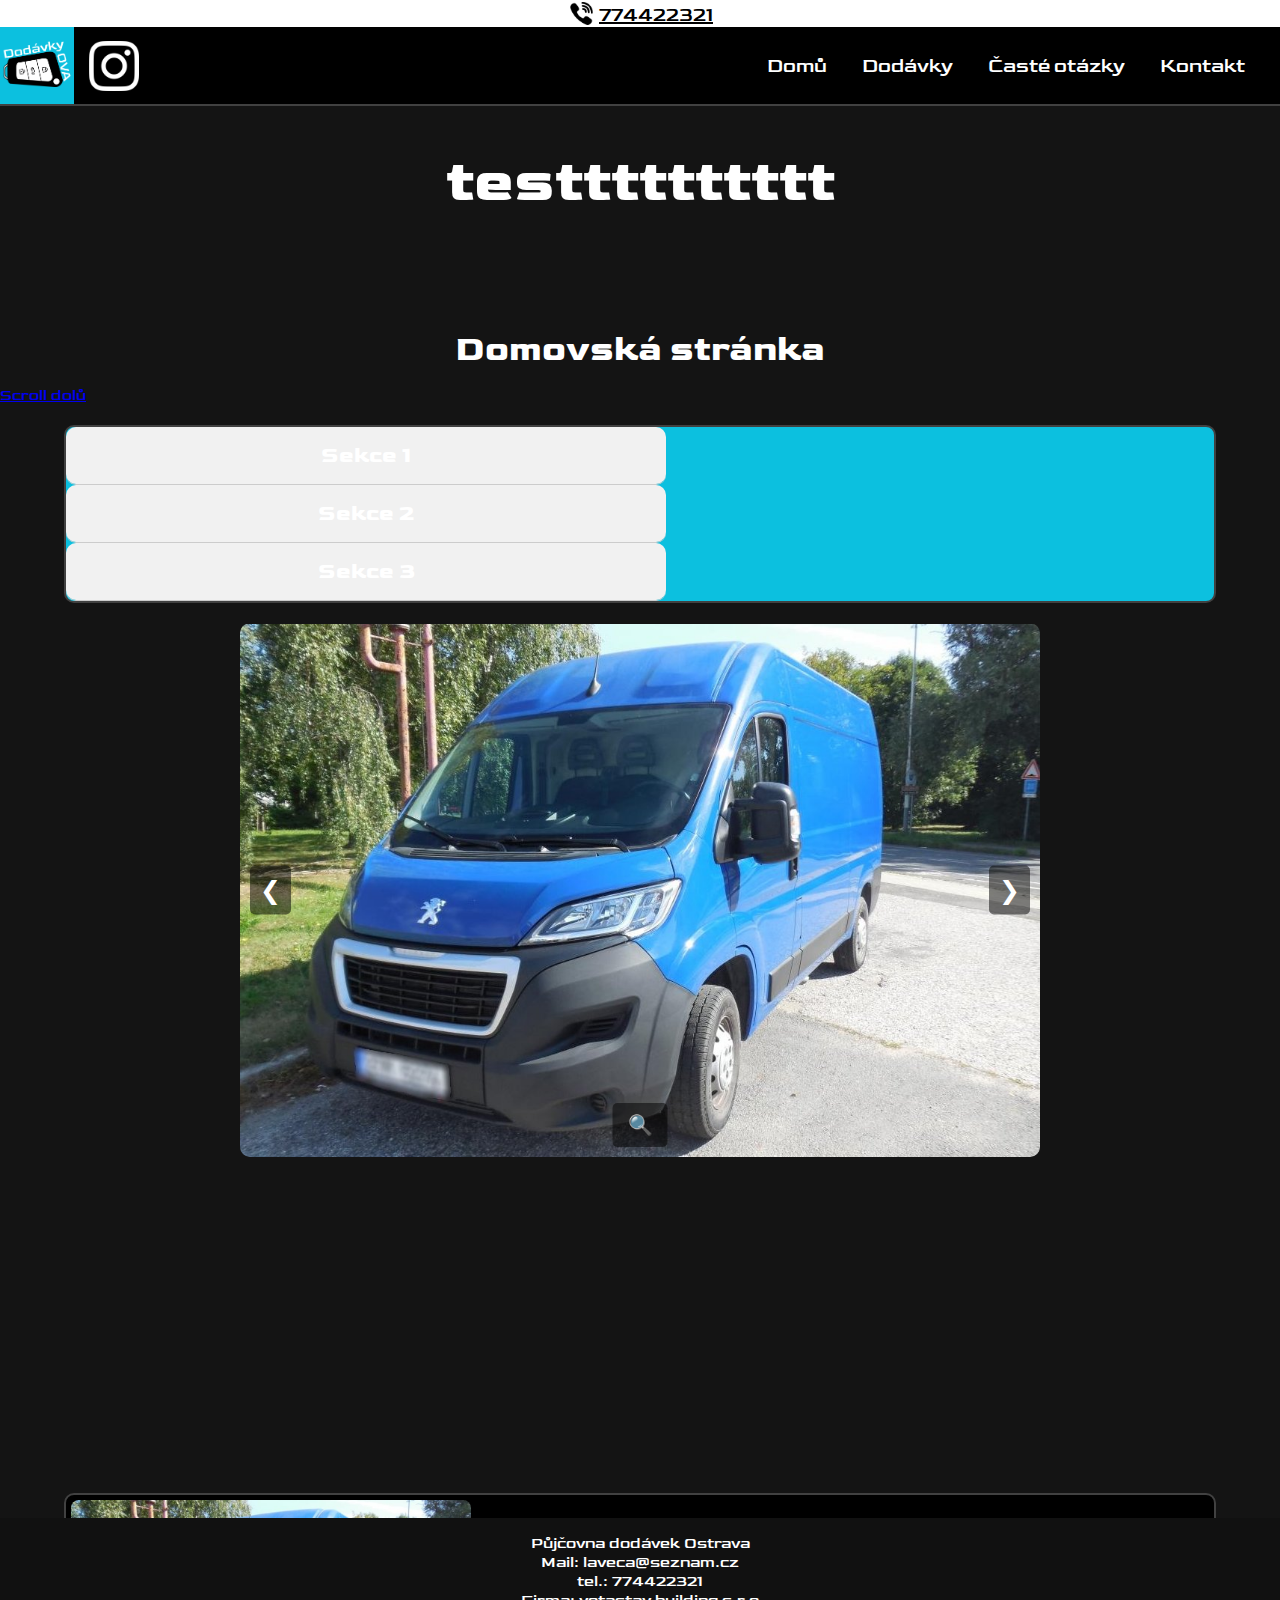
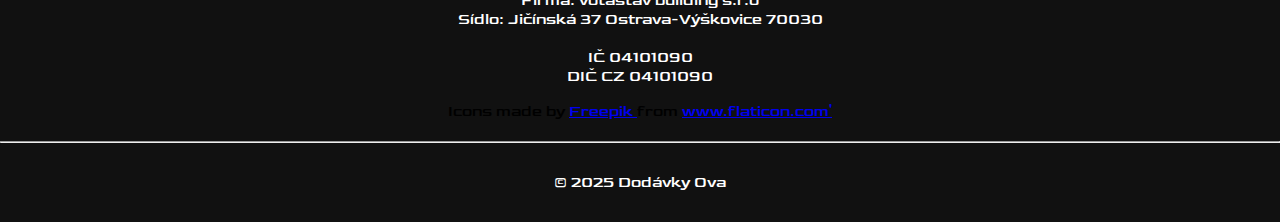
<file: test.html>
<html lang="cz">
<head>
    <meta charset="UTF-8">
    <meta name="viewport" content="width=device-width, initial-scale=1.0">
    <link rel="stylesheet" href="styles.css">
    <title>Půjčovna dodávek Ostrava Poruba | Pronájem od 600Kč/den</title> <!--zde je title stránky-->
    <meta name="description" content="Zapůjčení dodávek pro celou Ostravu – výhodné cen od 600kč/den, rychlá domluva po telefonu. Provozovna v Porubě, rezervace ihned bez zbytečného papírování.">
    <meta name="keywords" content="Ostrava, Poruba, Dodávky, půjčovna, levně, dodávka, ostrava, poruba">
    <meta property="og:title" content="Půjčovna dodávek Ostrava Poruba | Pronájem dodávek | od 600Kč/den">
    <meta property="og:description" content="Půjčovna dodávek v Ostravě Porubě | již od 600Kč/den">
    <meta property="og:image" content="images/logonove2">
    <meta property="og:url" content="https://dodavky-ova.cz">
    <link rel="preconnect" href="https://fonts.googleapis.com">
<link rel="preconnect" href="https://fonts.gstatic.com" crossorigin>
<link href="https://fonts.googleapis.com/css2?family=Goldman:wght@400;700&display=swap" rel="stylesheet">
<link rel="icon" type="image/png" href="images/favicon/favicon-96x96.png" sizes="96x96" />
<link rel="icon" type="image/svg+xml" href="images/favicon/favicon.svg" />
<link rel="shortcut icon" href="images/favicon/favicon.ico" />
<link rel="apple-touch-icon" sizes="180x180" href="images/favicon/apple-touch-icon.png" />
<link rel="manifest" href="/site.webmanifest" />
<script src="js/script.js"></script>
<script src="https://cdn.jsdelivr.net/npm/@popperjs/core@2.11.8/dist/umd/popper.min.js" integrity="sha384-I7E8VVD/ismYTF4hNIPjVp/Zjvgyol6VFvRkX/vR+Vc4jQkC+hVqc2pM8ODewa9r" crossorigin="anonymous"></script>
<script src="https://cdn.jsdelivr.net/npm/bootstrap@5.3.3/dist/js/bootstrap.min.js" integrity="sha384-0pUGZvbkm6XF6gxjEnlmuGrJXVbNuzT9qBBavbLwCsOGabYfZo0T0to5eqruptLy" crossorigin="anonymous"></script>

<!-- Google tag (gtag.js) -->
<script async src="https://www.googletagmanager.com/gtag/js?id=AW-16927753820">
</script>
<script>
  window.dataLayer = window.dataLayer || [];
  function gtag(){dataLayer.push(arguments);}
  gtag('js', new Date());

  gtag('config', 'AW-16927753820');
</script>

<!-- Google Tag Manager -->
<script>(function(w,d,s,l,i){w[l]=w[l]||[];w[l].push({'gtm.start':
  new Date().getTime(),event:'gtm.js'});var f=d.getElementsByTagName(s)[0],
  j=d.createElement(s),dl=l!='dataLayer'?'&l='+l:'';j.async=true;j.src=
  'https://www.googletagmanager.com/gtm.js?id='+i+dl;f.parentNode.insertBefore(j,f);
  })(window,document,'script','dataLayer','GTM-NV87DPQT');</script>
  <!-- End Google Tag Manager -->
</head>

<!---->

<body>
  <!-- Google Tag Manager (noscript) -->
<noscript><iframe src="https://www.googletagmanager.com/ns.html?id=GTM-NV87DPQT"
  height="0" width="0" style="display:none;visibility:hidden"></iframe></noscript>
  <!-- End Google Tag Manager (noscript) -->

  <nav class="phonebar">
    <div>
      <a href=""><img src="images/phone.png" alt=""></a>
      <a href="tel:774422321" style="padding-top: -3px;">774422321</a>
    </div>
  </nav>
    <nav class="navbar">
      <div class="logo-container">
        <a href="index.html"><img id="navbarlogo" src="images/logonove2.png"></a>
        <a href="https://www.instagram.com/dodavky_ova?igsh=MTd2emI0NW1hb2FsaQ=="><img src="images/instagram.png" alt=""></a>

    </div>
        <ul class="nav-links">
          <li><a href="index.html">Domů</a></li>
          <li><a href="dodavky.html">Dodávky</a></li>
          <li><a href="otazky.html">Časté otázky</a></li>
          <li><a href="kontakt.html">Kontakt</a></li>
        </ul>
        <div class="hamburger" onclick="toggleNavbar()">
          <span></span>
          <span></span>
          <span></span>
        </div>
      </nav>
 



    <h1 style="text-align: center;">testttttttttt</h1>
    <h2 style="text-align: center;  padding-bottom: 15px;">Domovská stránka</h2>
    <a href="#cilova-sekce" class="scroll-button">Scroll dolů</a>



    <div class="mycontainer" style="background-color: #0cc0df;" ;>
      <!DOCTYPE html>
<html lang="cs">
<head>
  <meta charset="UTF-8" />
  <meta name="viewport" content="width=device-width, initial-scale=1.0" />
  <title>Akordeon</title>

</head>
<body>

  <div class="accordion">
    <div class="accordion-item">
      <div class="accordion-header">Sekce 1</div>
      <div class="accordion-content">
        <p>Obsah první sekce. Tady můžeš mít libovolný text nebo HTML.</p>
      </div>
    </div>

    <div class="accordion-item">
      <div class="accordion-header">Sekce 2</div>
      <div class="accordion-content">
        <p>Obsah druhé sekce. Klidně i obrázky nebo formulář.</p>
      </div>
    </div>

    <div class="accordion-item">
      <div class="accordion-header">Sekce 3</div>
      <div class="accordion-content">
        <p>Obsah třetí sekce. Všechno, co chceš.</p>
      </div>
    </div>
  </div>

  <script>
    const headers = document.querySelectorAll('.accordion-header');

    headers.forEach(header => {
      header.addEventListener('click', () => {
        const content = header.nextElementSibling;

        // Zavři všechny ostatní
        document.querySelectorAll('.accordion-content').forEach(c => {
          if (c !== content) {
            c.style.maxHeight = null;
            c.classList.remove('open');
          }
        });

        // Otevři/zavři aktuální
        if (content.classList.contains('open')) {
          content.style.maxHeight = null;
          content.classList.remove('open');
        } else {
          content.style.maxHeight = content.scrollHeight + 'px';
          content.classList.add('open');
        }
      });
    });
  </script>

</body>
</html>

    </div>


    <div class="carousel" id="carousel">
      <button class="carousel-btn prev" onclick="moveSlide(-1)" id="prevBtn">&#10094;</button>
      <div class="carousel-container">
          <div class="carousel-slide" id="carouselSlide">
              <img src="images/pic1peugeotboxer2021blue.jpeg" alt="Slide 1">
              <img src="images/pic2peugeotboxer2019white.jpg" alt="Slide 2">
              <img src="images/pic3peugeotboxer2019white.jpg" alt="Slide 3">
              <img src="images/pic2peugeotboxer2021blue.jpeg" alt="Slide 4">
          </div>
      </div>
      <button class="carousel-btn next" onclick="moveSlide(1)" id="nextBtn">&#10095;</button>
      <button class="fullscreen-btn" onclick="toggleFullscreen()" id="fullscreenBtn">🔍</button>
  </div>
  <p style="margin-bottom: 300px"></p>
  



  <script>
  let currentIndex = 0;
  const slides = document.querySelectorAll(".carousel-slide img");
  const totalSlides = slides.length;
  const carousel = document.getElementById("carousel");
  const carouselSlide = document.getElementById("carouselSlide");
  const fullscreenBtn = document.getElementById("fullscreenBtn");
  
  function moveSlide(step) {
      currentIndex += step;
      if (currentIndex < 0) {
          currentIndex = totalSlides - 1;
      } else if (currentIndex >= totalSlides) {
          currentIndex = 0;
      }
      carouselSlide.style.transform = `translateX(${-currentIndex * 100}%)`;
  }
  
  function toggleFullscreen() {
      carousel.classList.toggle("fullscreen");
      fullscreenBtn.textContent = carousel.classList.contains("fullscreen") ? "❌" : "🔍";
  }
  
  document.addEventListener("keydown", (event) => {
      if (event.key === "ArrowRight") {
          moveSlide(1);
      } else if (event.key === "ArrowLeft") {
          moveSlide(-1);
      } else if (event.key === "Escape" && carousel.classList.contains("fullscreen")) {
          toggleFullscreen();
      }
  });
  </script>
  

  <div class="mycontainernabidka" style="background-color: #000000";  id="cilova-sekce">
    <a href="peugeotboxer2021.html"><img src="images/pic1peugeotboxer2021blue.jpeg" alt=""></a>
    <p style="text-align: left;" ><strong>Peugeot Boxer 2021 </strong>L2H2<br><br>Parametry: 3 místa, 
      2.2l diesel, 103kW/140 PS, pohon předních kol, 6-ti stupňová manuální převodovka, posilovač řízení, 
      senzory pro parkování,... <br><br>
      cena od: 600kč/den
    <br><br><a href="peugeotboxer2021.html"><button id="button1">Více</button></a> </p>
  </div>
  
  

    <footer>
      <p>
        Půjčovna dodávek Ostrava<br>
        Mail: laveca@seznam.cz <br>
        tel.: 774422321 <br>
        
        Firma: votastav building s.r.o <br>
        Sídlo: Jičínská 37 Ostrava-Výškovice 70030 <br><br>
        IČ 04101090 <br>
        DIČ  CZ 04101090
      </p>
      <div style="margin-bottom: 20px;"> Icons made by <a href="https://www.flaticon.com/authors/freepik" title="Freepik"> Freepik </a> from <a href="https://www.flaticon.com/" title="Flaticon">www.flaticon.com'</a></div>
      <hr>
      <p style="margin-top: 30px; margin-bottom: 30px;">&copy; 2025 Dodávky Ova</p>
</footer>

</body>
</html>
</file>
<file: styles.css>
html {
    scroll-behavior: smooth;
  }

body {
    background-color: #141414;

    background-size: cover;
    margin: 0;
    padding: 0;
    font-family: "Goldman", sans-serif;
    font-weight: 500;
    font-style: normal;
    display: flex;
    flex-direction: column;
    min-height: 100vh;
    position: relative;
}


h1{
    font-size: 60px;
    color: white;
}

h2{
    font-size: 35;
    color: white; 
    margin-bottom: 0px;
    margin-top: 70px;
}



#image {
    transition: opacity 0.5s ease-in-out;
}

#links{
    color: purple;
}

.text1{
    font-family: 'Courier New', Courier, monospace;
    color: red;
}

.mycontainer {
    justify-content: space-between;
    font-size: 22px;
    margin:20px;
    margin-left: 12%;
    margin-right: 12%;
    border-radius: 10px;
    align-items: center;
    display: grid;
    border-style: solid;
    border-width: 2px;
    border-color: #414141;
    color: white;
   

}

.mycontainer p{
    padding:20px;
    padding-bottom: 0px;
    margin-top: 0px;
    text-align: center;
}

#button1{
    text-align: left;
    font-weight: bold;
    background-color: #0cc0df;
    color: black;
    border-style: solid;
    border-width: 2px;
    border-color: #414141;
    border-radius: 8px;

}

#button1:hover{
    background-color: #11a0c4;
}


.mycontainer img{
    border-radius: 8px;
    width: auto; /* Nastavení šířky na 100% pro flexibilitu */
    max-width: 450px; /* Nebo pevně nastav velikost */
    max-height: 280px;
    margin: 10px;
    grid-column: 1;
    grid-row: 1;
    grid-column: 2;
    object-fit: cover;
    grid-template-columns: 1fr 300px;
    cursor: pointer;
}
.mycontainer h3{
    text-align: center;
    margin-top: 0px;
    color: white;
    font-size: 30px;
}

.mycontainer div p{
    align-items: left;
}


.mycontainer div{
    border-radius: 10px;
    text-align: center;

}

.mycontainernabidka{
    display: grid;
    grid-template-columns: 1fr 3fr;
    justify-content: space-between;
    gap: 30px;
    font-size: 22px;
    margin:20px;
    margin-left: 12%;
    margin-right: 12%;
    border-radius: 10px;
    border-style: solid;
    border-width: 2px;
    border-color: #414141;
    color: white;


}


.mycontainernabidka img{
    grid-column: 1;
    border-radius: 8px;
    width: auto; /* Nastavení šířky na 100% pro flexibilitu */
    max-width: 400px; /* Nebo pevně nastav velikost */
    max-height: auto;
    margin: 5px;
   
}

.mycontainernabidka p{
    grid-column: 2;
    padding-right: 10px;
}

.mycontainernabidka button{
    font-family: "Goldman", sans-serif;
    color: #ffffff;
    background-color: transparent;
    padding-top: 5px;
    padding-bottom: 5px;
    font-size: 25px;
    padding-left: 30px;
    padding-right: 30px;
    transition: 0.5s;
    outline: none;
    border: solid;
    border-color: black;
    border-width: 2px;
    border-radius: 15px;
    grid-template-columns: 1fr 300px;
    cursor: pointer;
}

.mycontainernabidka button:hover{
    background-color: #2aaecf;
}


.mycontainer table{
    margin-left: auto;
    margin-right: auto;
    margin-bottom: 40px;
    font-size: 22px;
    text-align: center;
    
    
}
.mycontainer button{
    font-family: "Goldman", sans-serif;
    color: #ffffff;
    background-color: transparent;
    padding-top: 5px;
    padding-bottom: 5px;

    padding-left: 30px;
    padding-right: 30px;
    font-size: 25px;
    transition: 0.5s;
    outline: none;
    border: solid;
    border-color: black;
    border-width: 2px;
    border-radius: 15px;
    grid-template-columns: 1fr 300px;
    cursor: pointer;
}

.mycontainer button:hover{
    background-color: #2aaecf;
}


.mylink{
    color: rgb(57, 70, 255);
}

.mylink:hover{
    color:white;
}


table ,th ,td {
    border: 1px solid white;
    border-collapse: collapse;
    padding: 7px;
    padding-left: 20px;
    padding-right: 20px;
    color: white;
    
    
    

}


th, td{
    background-color: #0a0a0a;
}



footer {
    position: absolute;
    bottom: 0;
    left: 0;
    right: 0;
    margin-top: auto;
    width: 100%;
    background-color: #111111;
    padding: 0px;
    text-align: center;
    
  }

 footer p{
    color: white;
 }




  iframe{
    width: 80%;
    height: 500px;
    }

    .phonebar{
        justify-content: space-between;
        background-color: #ffffff;
        color: #fff;
        font-size: 20px;
        text-align: center;
    }

    .phonebar img{
        height: 23px;
        width: auto;   
        padding-left: 3px;
        padding-right: 2px;
        margin-bottom: -4px;
        margin-top: 2px;
    }

    .phonebar a:link{
        color:#000000;
    }

    #phonebarsplit{
        font-size: 25px; 
        color: black;
        margin-left: 1%;
        margin-right: 1%
    }

  /* Navbar Styles */
  .navbar {
    display: flex;
    justify-content: space-between;
    align-items: center;
    background-color: #000000;
    color: #fff;
    font-size: 20px;
    border-style: solid;
    border-width: 0px 0px 2px 0px;
    border-color: #414141;
    color: white;



  }
  
  #navbarlogo{
    height: 50px;
    width: auto;
    margin: 0px;
    padding-bottom: 17px;
    padding-right: 0px;
    padding-left: 2px;
    padding-top: 10px;
    background-color: #0cc0df;
    margin-right: 15px;
  }


  .navbar img{
    height: 50px;
    width: auto;
    display: flex;
  }

  .logo-container {
    display: flex;
    align-items: center;
}


  

  .nav-links {
    list-style: none;
    display: flex;
    justify-content: space-between;
    align-items: center;
  }
  
  .nav-links li {
    margin-right: 20px;
    padding-right: 15px;
  }
  
  .nav-links a {
    color: #fff;
    text-decoration: none;
  }

  .nav-links a:hover{
    color: #0cc0df;
  }
  
  .hamburger {
    display: none;
    cursor: pointer;
  }
  
  .hamburger span {
    display: block;
    width: 25px;
    height: 3px;
    background-color: #fff;
    margin-bottom: 5px;
  }

  .carousel {
    position: relative;
    width: 99%;
    max-width: 800px;
    margin: auto;
    overflow: hidden;
    border-radius: 10px;
    transition: width 0.3s ease-in-out, height 0.3s ease-in-out, transform 0.3s ease-in-out;
}

.carousel.fullscreen {
    width: 100%;
    max-width: 100%;
    height: 100vh; /* Maximální výška na viewport */
    position: fixed;
    top: 50%;
    left: 50%;
    transform: translate(-50%, -50%);
    z-index: 1000;
    background: rgba(0, 0, 0, 0.8);
    padding: 20px;
    border-radius: 10px;
    display: flex;
    align-items: center;
    justify-content: center;
}

.carousel-container {
    display: flex;
    width: 100%;
    overflow: hidden;
    position: relative;
    max-height: 100%;
}

.carousel-slide {
    display: flex;
    transition: transform 0.5s ease-in-out;
    width: 300%; /* Přizpůsobení pro tři obrázky */
}

.carousel-slide img {
    width: 100%;
    height: auto;
    max-height: 90vh; /* Obrázek nebude vyšší než viewport */
    flex: 1 0 100%;
    border-radius: 8px;
    object-fit: contain; /* Zachování poměru stran */
}

.carousel-btn {
    position: absolute;
    top: 50%;
    transform: translateY(-50%);
    background: rgba(0, 0, 0, 0.5);
    color: white;
    border: none;
    padding: 10px;
    cursor: pointer;
    font-size: 25px;
    z-index: 10;
    opacity: 1;
    transition: opacity 0.3s ease-in-out;
}

.prev {
    left: 10px;
    border-radius: 5px;
}

.next {
    right: 10px;
    border-radius: 5px;
}

.fullscreen-btn {
    position: absolute;
    bottom: 10px; /* Umístění pod obrázek */
    left: 50%;
    transform: translateX(-50%);
    background: rgba(0, 0, 0, 0.5);
    color: white;
    border: none;
    border-radius: 5px;
    padding: 10px 15px;
    cursor: pointer;
    font-size: 20px;
    z-index: 9999; /* Ujistí se, že je tlačítko vždy vidět */
    display: block;
}

.carousel.fullscreen .fullscreen-btn {
    bottom: 10%; /* Ještě výše ve fullscreen režimu */
}




  @media screen and (max-width: 1700px){
    .mycontainer{
        margin-left: 5%;
        margin-right: 5%;
    }

    .mycontainernabidka{
        margin-left: 5%;
        margin-right: 5%;
    }
  }


  .accordion {
    width: 100%;
    max-width: 600px;
    margin: 0 auto;
  }

  .accordion-item {
    border-bottom: 1px solid #ccc;
  }

  .accordion-header {
    background-color: #f1f1f1;
    cursor: pointer;
    padding: 15px;
    font-weight: bold;
    transition: background-color 0.3s;
  }

  .accordion-header:hover {
    background-color: #e2e2e2;
  }

  .accordion-content {
    max-height: 0;
    overflow: hidden;
    padding: 0 15px;
    transition: max-height 0.3s ease, padding 0.3s ease;
  }

  .accordion-content.open {
    padding: 15px;
  }




  @media screen and (max-width: 1000px){
    .mycontainer {

        flex-direction: column;
        justify-content: center;

        font-size: 20px;
        margin-left: 0px;
        margin-right: 0px;
        padding: 0px;
    }

   
    .mycontainer img{
        border-radius: 8px;
        width: auto; /* Nastavení šířky na 100% pro flexibilitu */
        max-width: 300px; /* Nebo pevně nastav velikost */
        max-height: 280px;
        margin: 5px;
        grid-column: 1;
        grid-row: 1;
        margin: auto;
        margin-top: 10px;
   
    }

    .mycontainer table{
        margin-left: auto;
        margin-right: auto;
        margin-bottom: 40px;
        font-size: 22px;
        text-align: center;
    }

    .mycontainernabidka{
        display: grid;
        grid-template-columns: 1fr;
        grid-template-rows: 1fr;
        gap: 0px;
        font-size: 20px;
        margin: 0px;
        margin-bottom: 20px;
        padding: 0px;
        align-items: center;

    }
    
    .mycontainernabidka img{
        border-radius: 8px;
        width: auto; /* Nastavení šířky na 100% pro flexibilitu */
        max-width: 450px; /* Nebo pevně nastav velikost */
        max-height: 280px;
        margin: 5px;
        grid-column: 1;
        grid-row: 1;
        margin: auto;
        margin-top: 10px;

    }
    
    .mycontainernabidka p{
        grid-column: 1;
        grid-row: 2;
        padding-left: 10px;
        padding-right: 0px;
    }

    iframe{
        width: 80%;
        height: 300px;
    }
   
  }

  @media screen and (max-width: 700px){
    .nav-links {
        display: none;
        flex-direction: column;
        align-items: center;
        position: absolute;
        top: 4rem;
        left: 0;
        width: 100%;
        background-color: #414141;
       
      }
    
      .nav-links li {
        margin-right: 0;
      }
    
      .nav-links a {
        padding: 10px;
        display: block;
      }
    
      .hamburger {
        display: block;
        padding-right: 20px;
        margin-bottom: -5px;
      }
    
      .show-nav-links {
        display: flex;
        margin-top: 32px;
        margin-left: -35px;

      }
      .navbar img{
        height: 40px;
        width: auto;
      }

      #navbarlogo{
        height: 40px;
        width: auto;
        margin: 0px;
        padding-bottom: 17px;
        padding-left: 6px;
        padding-right: 2px;
        padding-top: 10px;
        margin-right: 15px;
    }
    .mycontainer table th, td{
        padding: 4px;
    }

  }

  

  @media screen and (max-width: 600px) {
    
    #indexphoneimg{
        width: 0px;
        height: auto;
        padding: 0px;
        margin-top: -15px;
    }

    iframe{
        width: 90%;
        height: 300px;
    }

    .sidebar {
      display: none;
    }

    h1{
        font-size: 35px;
    }

    h2{
        font-size: 25px;
    }

    .mycontainer table{
        font-size: 16px;
        
    }

    .mycntainer th, td{
        margin: 1px;
    }
   
    #button1{
        text-align: center;
        padding-left: 0px;
        padding-right: 0px;
        

    }
  
    .mycontainer {
        display: flex;
        flex-direction: column;
        justify-content: center;
        gap: 20px;
        font-size: 18px;
        margin-left: 0px;
        margin-right: 0px;
        margin-bottom: 20px;
        padding-left: 2,5%;
        padding-right: 2,5%;
        grid-template-columns: 1fr;
   
    }

    .mycontainer img{
        border-radius: 8px;
        width: 80%; /* Nastavení šířky na 100% pro flexibilitu */
        max-width: 450px; /* Nebo pevně nastav velikost */
        max-height: 280px;
        margin: 5px;
        grid-column: 1;
        grid-row: 1;
        margin-top: 10px;
        grid-column: 1;

    }


    .mycontainernabidka{
        font-size: 18px;
        text-align: center;
    }

    .mycontainer button{
        width: 95.5%;
        text-align: center;
        align-self: center;
        margin-left: 2.25%;
        margin-right: 2.25%;
        
    }


    .mycontainernabidka button{
        width: 100%;
        text-align: center;
        align-self: center;
    }

    .mycontainernabidka p{
        margin: 15px;
        padding-left: 0px;
    }

    .mycontainernabidka img{
        width: 95%;
        height: auto;
    }
  }


  @media screen and(max-width: 420px){
    iframe{
        width: 98%;
        height: 250px;
    }
    .mycontainernabidka img{
        height: auto;
        width: 70%;
        grid-column: 1;
        grid-row: 1;
    }

    .mycontainer table, th, td{
        padding: 0px;
        font-size: 12px;
        border-collapse: collapse;
    }
  }
</file>
